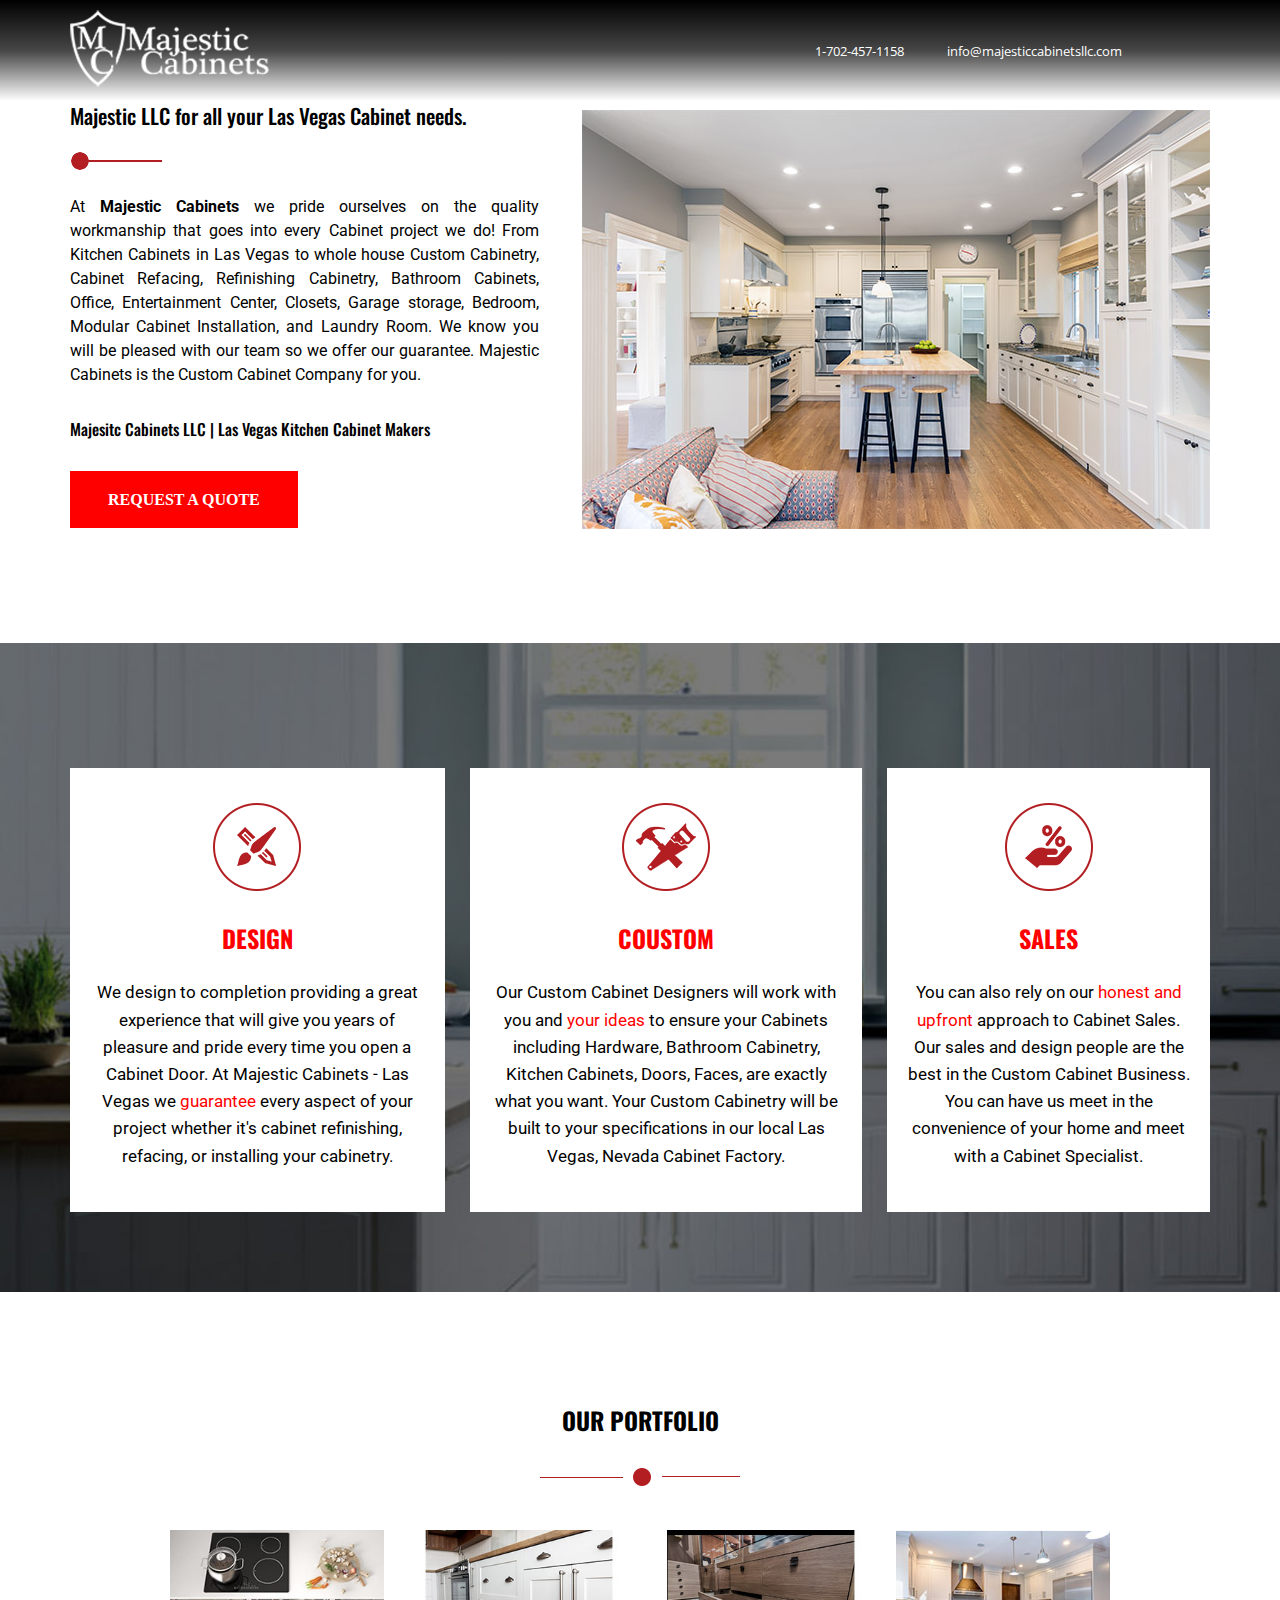
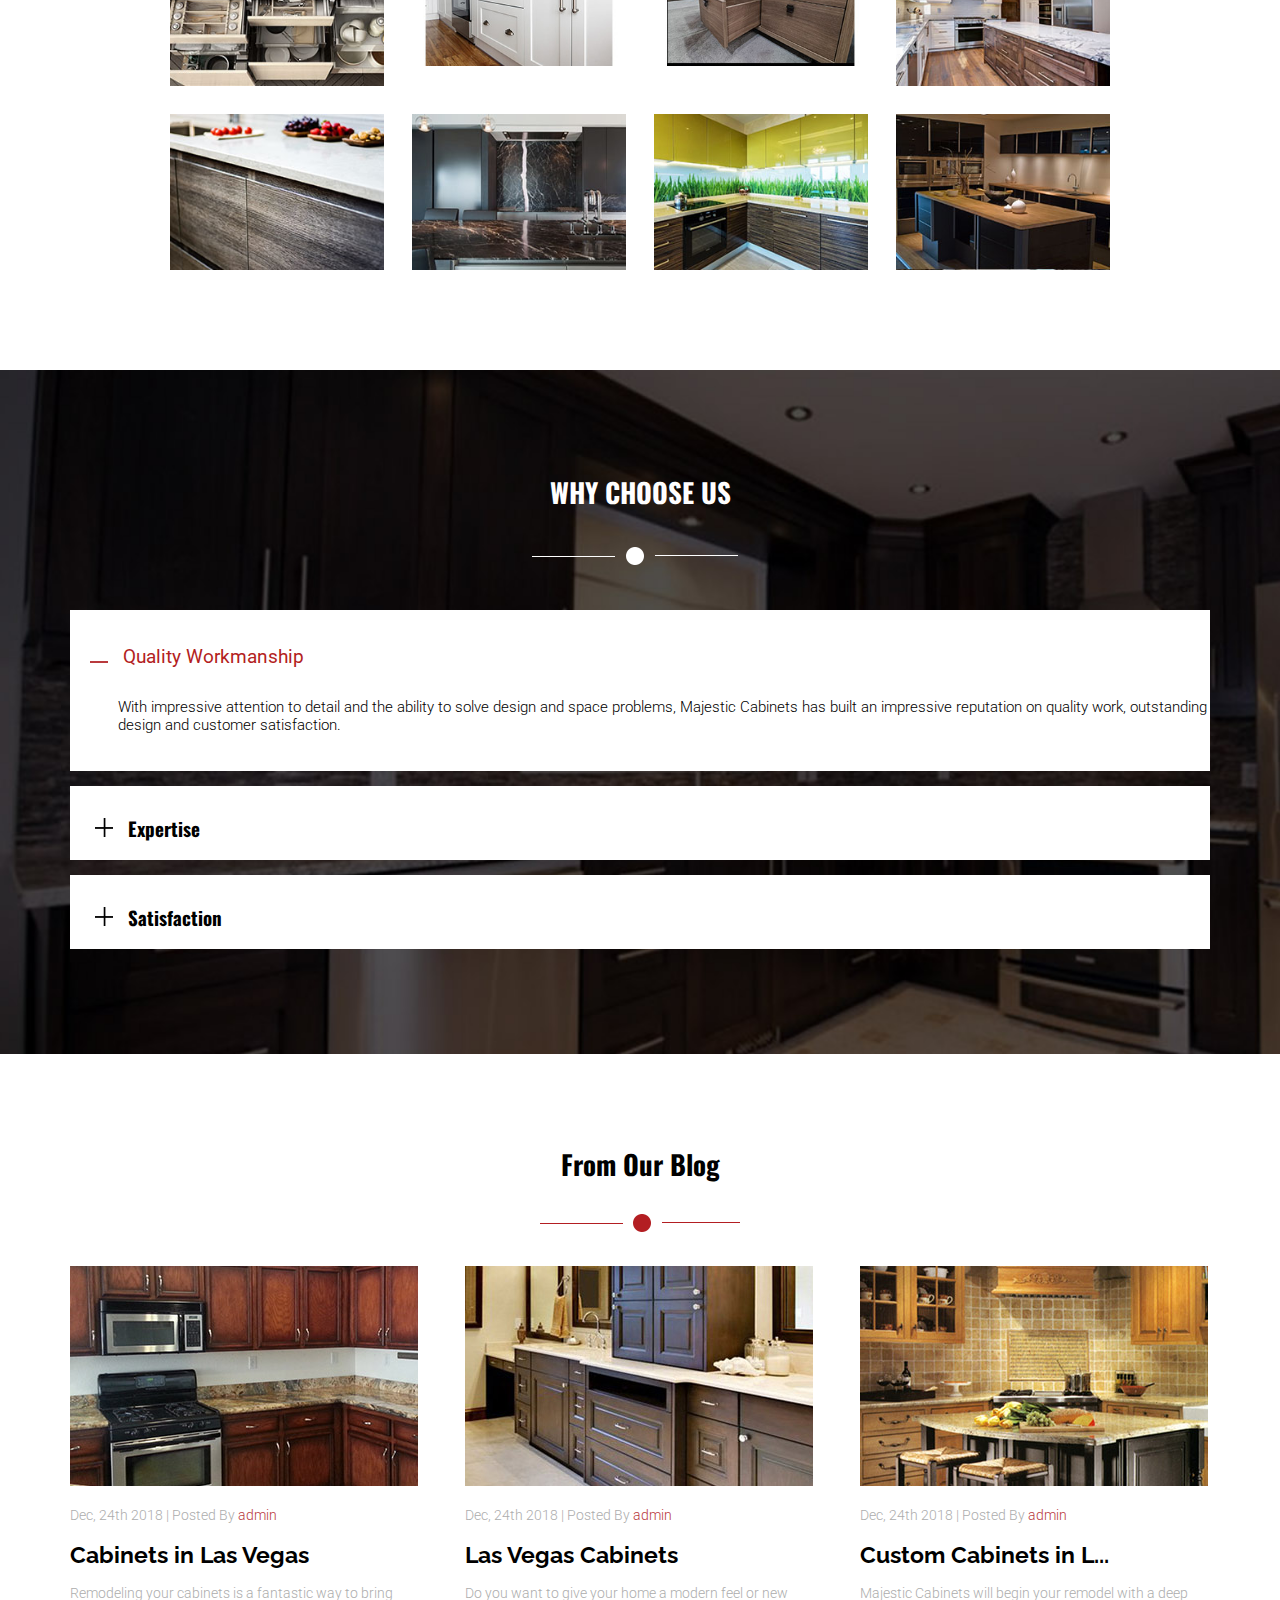
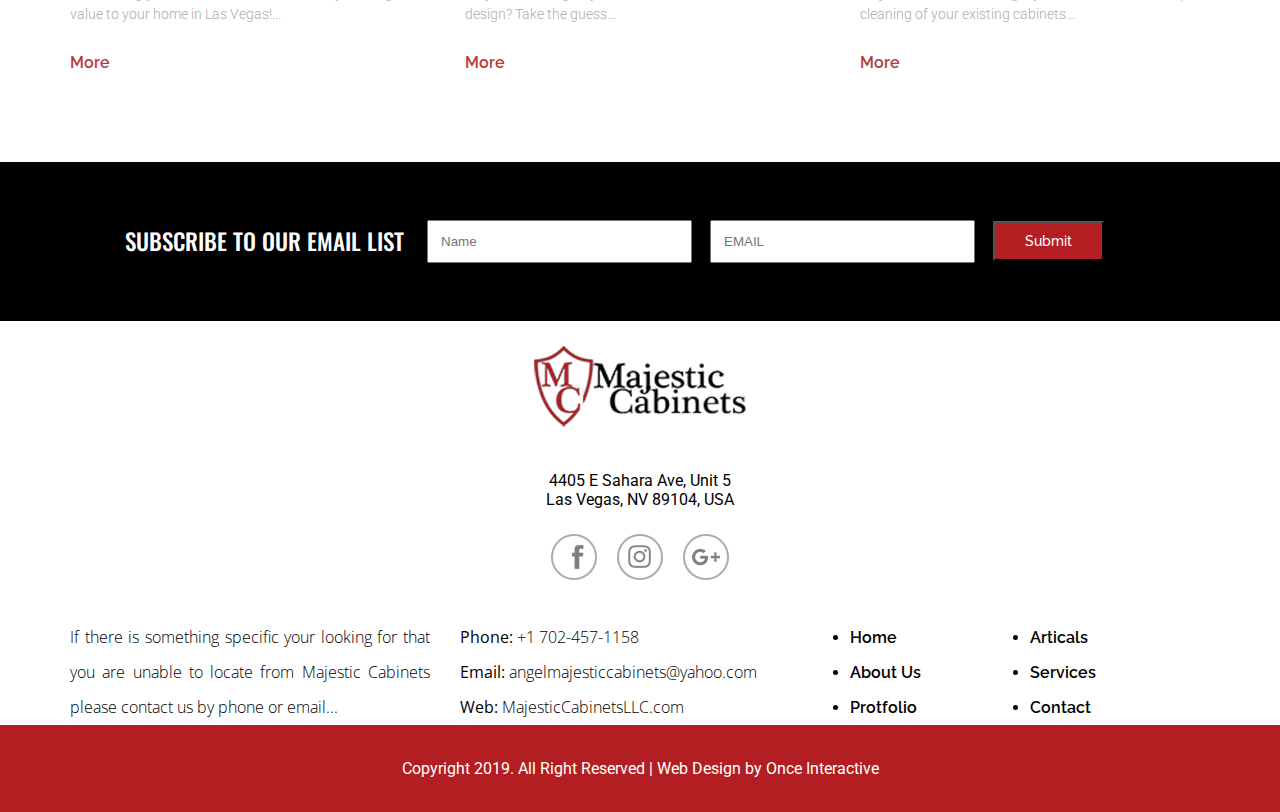
<file: index.html>
<!DOCTYPE html>
<html lang="en">

<head>
    <meta charset="UTF-8">
    <meta name="viewport" content="width=device-width, initial-scale=1.0">
    <title>HomePage</title>
    <!-- family fonts link -->
    <link
        href="https://fonts.googleapis.com/css2?family=Open+Sans:ital,wght@0,300..800;1,300..800&family=Oswald:wght@200..700&family=Raleway:ital,wght@0,100..900;1,100..900&family=Roboto:ital,wght@0,100;0,300;0,400;0,500;0,700;0,900;1,100;1,300;1,400;1,500;1,700;1,900&display=swap"
        rel="stylesheet">
    <!-- font awsome link -->
    <link rel="stylesheet" href="https://cdnjs.cloudflare.com/ajax/libs/font-awesome/6.6.0/css/all.min.css"
        integrity="sha512-Kc323vGBEqzTmouAECnVceyQqyqdsSiqLQISBL29aUW4U/M7pSPA/gEUZQqv1cwx4OnYxTxve5UMg5GT6L4JJg=="
        crossorigin="anonymous" referrerpolicy="no-referrer" />
    <!-- owl carosule link add -->
    <link rel="stylesheet" href="https://cdnjs.cloudflare.com/ajax/libs/OwlCarousel2/2.3.4/assets/owl.carousel.min.css"
        integrity="sha512-tS3S5qG0BlhnQROyJXvNjeEM4UpMXHrQfTGmbQ1gKmelCxlSEBUaxhRBj/EFTzpbP4RVSrpEikbmdJobCvhE3g=="
        crossorigin="anonymous" referrerpolicy="no-referrer" />
    <!-- link css -->
    <link rel="stylesheet" href="home.css">
</head>

<body>
    <section class="intro-section">
        <div class="header-container">
            <nav>
                <div class="row">
                    <div class="logo-column">
                        <img src="image/logo.png">
                    </div>
                    <div class="contact-column">
                        <a href="tel:1-702-457-1158" class="phone"><i class="fa-solid fa-phone"></i>1-702-457-1158</a>
                        <a href="mailto:info@majesticcabinetsllc.com"><i
                                class="fa-solid fa-envelope"></i>info@majesticcabinetsllc.com</a>
                    </div>
                    <div id="navigation-bar">
                        <div id="openbar">
                            <i class="fa-solid fa-bars"></i>
                        </div>
                        <div id="closebar">
                            <i  class="fa-solid fa-xmark"></i>
                        </div>
                        <ul id="menu">
                            <li class="active"><a href="Home page.html">Home</a></li>
                            <li><a href="About.html">About</a></li>
                            <li><a href="Cabinet Refacing in Las Vegas.html">Contact</a></li>
                            <li><a href="Service page.html">Services</a></li>
                            <li><a href="Artical.html">Aticales</a></li>
                            <li><a href="Cabinet Refacing in Las Vegas.html">Cabinet</a></li>
                        </ul>
                    </div>
                </div>
            </nav>
        </div>
    </section>
    <!-- nav section end -->


    <!-- slider section st -->
    <!--SLIDER SECTION-->
    <section class="slider-section">
        <div class="owl-carousel">
            <div class="item">
                <img src="image/background.jpg">
                <div class="caption">
                    <div class="caption-text">
                        <h1>Refinish Your Cabinets Save Up To 60%</h1>
                        <p>Call us today for your FREE design consultation</p>
                    </div>
                    <a href="#get-started" target="_blank">get started</a>
                </div>
            </div>
            <div class="item">
                <img src="image/background.jpg">
                <div class="caption">
                    <div class="caption-text">
                        <h1>Refinish Your Cabinets Save Up To 60%</h1>
                        <p>Call us today for your FREE design consultation</p>
                    </div>
                    <a href="#get-started" target="_blank">get started</a>
                </div>
            </div>
            <div class="item">
                <img src="image/background.jpg">
                <div class="caption">
                    <div class="caption-text">
                        <h1>Refinish Your Cabinets Save Up To 60%</h1>
                        <p>Call us today for your FREE design consultation</p>
                    </div>
                    <a href="#get-started" target="_blank">get started</a>
                </div>
            </div>
        </div>
    </section>

    <!-- mainmanu section start -->
    <section class="main-section">
        <div class="container-manu">
            <div class="llc">
                <div class="pragrhap">
                    <h2> Majestic LLC for all your Las Vegas Cabinet needs.</h2>
                    <img src="image/logoaudio.png" alt="logo">
                    <p>At <b> Majestic Cabinets</b> we pride ourselves on the quality workmanship that goes into every
                        Cabinet project we do! From Kitchen Cabinets in Las Vegas to whole house Custom Cabinetry,
                        Cabinet Refacing, Refinishing Cabinetry, Bathroom Cabinets, Office, Entertainment Center,
                        Closets, Garage storage, Bedroom, Modular Cabinet Installation, and Laundry Room. We know you
                        will be pleased with our team so we offer our guarantee. Majestic Cabinets is the Custom
                        Cabinet Company for you.</p>
                    <h3>Majesitc Cabinets LLC | Las Vegas Kitchen Cabinet Makers</h3>
                    <a href="#">Request a Quote</a>
                </div>
                <div class="llc-image">
                    <img src="image/Untitled-1.jpg" alt="image">
                </div>
            </div>
        </div>
    </section>
    <section class="card-section">
        <div class="container-card">
            <div class="card-group">
                <div class="card-1">
                    <div class="imag-1">
                        <img src="image/card1.png" alt="">
                    </div>
                    <h2>DESIGN</h2>
                    <p>We design to completion providing a great experience that will give you years of pleasure and
                        pride every time you open a Cabinet Door. At Majestic Cabinets - Las Vegas we
                        <span>guarantee</span> every aspect of your project whether it's cabinet refinishing,
                        refacing, or installing your cabinetry.
                    </p>
                </div>
                <div class="card-1">
                    <div class="imag-1">
                        <img src="image/card2.png" alt="">
                    </div>
                    <h2>COUSTOM</h2>
                    <p>Our Custom Cabinet Designers will work with you and <span>your ideas</span> to ensure your
                        Cabinets including Hardware, Bathroom Cabinetry, Kitchen Cabinets, Doors, Faces, are exactly
                        what you want. Your Custom Cabinetry will be built to your specifications in our local Las
                        Vegas, Nevada Cabinet Factory.</p>
                </div>
                <div class="card-1">
                    <div class="imag-1">
                        <img src="image/card3.png" alt="">
                    </div>
                    <h2>SALES</h2>
                    <p>You can also rely on our <span>honest and upfront</span> approach to Cabinet Sales. Our sales and
                        design people are the best in the Custom Cabinet Business. You can have us meet in the
                        convenience of your home and meet with a Cabinet Specialist.</p>
                </div>
            </div>
        </div>
    </section>
    <!-- card section close  -->
    <!-- section Protfolio -->
    <section class="portfolio_section">
        <div class="container">
            <div class="had">
                <h2>OUR PORTFOLIO</h2>
                <img src="image/protfolio.png" alt="">
            </div>
            <div class="port">
                <div class="port_card">
                    <img src="image/pro1.jpg" alt="image">
                    <div class="text">
                        <h2>Single Portfolio 12</h2>
                        <h3>Cabinets</h3>
                    </div>
                    <img id="cam" src="image/camera.png" alt="camera">
                </div>
                <div class="port_card">
                    <img src="image/pro2.jpg" alt="image">
                    <div class="text">
                        <h2>Single Portfolio 12</h2>
                        <h3>Cabinets</h3>
                    </div>
                    <img id="cam" src="image/camera.png" alt="camera">
                </div>
                <div class="port_card">
                    <img src="image/pro3.jpg" alt="image">
                    <div class="text">
                        <h2>Single Portfolio 12</h2>
                        <h3>Cabinets</h3>
                    </div>
                    <img id="cam" src="image/camera.png" alt="camera">
                </div>
                <div class="port_card">
                    <img src="image/pro4.jpg" alt="image">
                    <div class="text">
                        <h2>Single Portfolio 12</h2>
                        <h3>Cabinets</h3>
                    </div>
                    <img id="cam" src="image/camera.png" alt="camera">
                </div>
                <div class="port_card">
                    <img src="image/pro5.jpg" alt="image">
                    <div class="text">
                        <h2>Single Portfolio 12</h2>
                        <h3>Cabinets</h3>
                    </div>
                    <img id="cam" src="image/camera.png" alt="camera">
                </div>
                <div class="port_card">
                    <img src="image/pro6.jpg" alt="image">
                    <div class="text">
                        <h2>Single Portfolio 12</h2>
                        <h3>Cabinets</h3>
                    </div>
                    <img id="cam" src="image/camera.png" alt="camera">
                </div>
                <div class="port_card">
                    <img src="image/pro7.jpg" alt="image">
                    <div class="text">
                        <h2>Single Portfolio 12</h2>
                        <h3>Cabinets</h3>
                    </div>
                    <img id="cam" src="image/camera.png" alt="camera">
                </div>
                <div class="port_card">
                    <img src="image/pro8.jpg" alt="image">
                    <div class="text">
                        <h2>Single Portfolio 12</h2>
                        <h3>Cabinets</h3>
                    </div>
                    <img id="cam" src="image/camera.png" alt="camera">
                </div>
            </div>
        </div>
    </section>
    <section class="choose-us-section">
        <div class="container">
            <div class="heading">
                <h2>WHY CHOOSE US</h2>
                <img class="heading-image" src="image/choose.png" alt="">
            </div>
            <div class="qus">
                <h3><img src="image/minus.png" alt=""> Quality Workmanship</h3>
                <p>With impressive attention to detail and the ability to solve design and space problems, Majestic
                    Cabinets has built an impressive reputation on quality work, outstanding design and customer
                    satisfaction.</p>
            </div>
            <div class="colum3">
                <h4><img src="image/plus.png" alt=""> Expertise</h4>
            </div>
            <div class="colum3">
                <h4><img src="image/plus.png" alt=""> Satisfaction</h4>
            </div>
        </div>
    </section>
    <!-- /* protfolio card section */ -->

    <section class="protfolio-card-section">
        <div class="container">
            <div class="protfolio-head">
                <h2>From Our Blog</h2>
                <img src="image/protfolio.png" alt="">
            </div>
            <div class="main-card">
                <div class="port-card">
                    <img src="image/portcard1.jpg" alt="">
                    <p>Dec, 24th 2018 | Posted By <span>admin</span></p>
                    <h3>Cabinets in Las Vegas</h3>
                    <p>Remodeling your cabinets is a fantastic way to
                        bring value to your home in Las Vegas!...</p>
                    <a href="#">More</a>
                </div>
                <div class="port-card">
                    <img src="image/portcard2.jpg" alt="">
                    <p>Dec, 24th 2018 | Posted By <span>admin</span></p>
                    <h3>Las Vegas Cabinets</h3>
                    <p>Do you want to give your home a modern feel or
                        new design? Take the guess...</p>
                    <a href="#">More</a>
                </div>
                <div class="port-card">
                    <img src="image/portcard3.jpg" alt="">
                    <p>Dec, 24th 2018 | Posted By <span>admin</span></p>
                    <h3>Custom Cabinets in L...</h3>
                    <p>Majestic Cabinets will begin your remodel with a
                        deep cleaning of your existing cabinets...</p>
                    <a href="#">More</a>
                </div>
            </div>
        </div>
    </section>
    <!-- close this section -->
    <!-- start mail section -->
    <section class="mail-section">
        <div class="container">
            <div class="mail-form">
                <h2>SUBSCRIBE TO OUR EMAIL LIST</h2>
                <input type="text" placeholder="Name">
                <input class="email" type="email" name="email" id="email" placeholder="EMAIL">
                <input type="submit" value="Submit">
            </div>
        </div>
    </section>

    <!-- /* end this section */ -->
    <!-- /* footer section start  */ -->
    <footer class="footer-section">
        <div class="container">
            <div class="footer-icons">
                <img src="image/footer-icon.png" alt="footer">
                <p>4405 E Sahara Ave, Unit 5 <br> Las Vegas, NV 89104, USA </p>
                <div class="icons"><img src="image/facebook.png" alt="facebook"> <img src="image/insta.png" alt="">
                    <img src="image/google.png" alt="">
                </div>
            </div>
            <div class="footer-manu">
                <div class="para">
                    <p>If there is something specific your looking for that you are unable to locate from Majestic
                        Cabinets please contact us by phone or email... </p>
                </div>
                <div class="contact">
                    <p><strong>Phone: </strong> +1 702-457-1158 <br>
                        <strong class="mailbox">Email:</strong> angelmajesticcabinets@yahoo.com <br>
                        <strong> Web:</strong> MajesticCabinetsLLC.com
                    </p>
                </div>
                <div class="ul-list">
                    <ul>
                        <li>Home</li>
                        <li>About Us</li>
                        <li>Protfolio</li>
                    </ul>
                    <ul>
                        <li>Articals</li>
                        <li>Services</li>
                        <li>Contact</li>
                    </ul>
                </div>
            </div>
        </div>
    </footer>
    <!-- footer ar nicer ongsho  -->
    <footer class="bottom-section">
        <div class="container">
            <p>Copyright 2019. All Right Reserved | Web Design by Once Interactive</p>
        </div>
    </footer>



    <script src="https://cdnjs.cloudflare.com/ajax/libs/jquery/3.7.1/jquery.min.js"
        integrity="sha512-v2CJ7UaYy4JwqLDIrZUI/4hqeoQieOmAZNXBeQyjo21dadnwR+8ZaIJVT8EE2iyI61OV8e6M8PP2/4hpQINQ/g=="
        crossorigin="anonymous" referrerpolicy="no-referrer"></script>
    <script src="https://cdnjs.cloudflare.com/ajax/libs/OwlCarousel2/2.3.4/owl.carousel.min.js"
        integrity="sha512-bPs7Ae6pVvhOSiIcyUClR7/q2OAsRiovw4vAkX+zJbw3ShAeeqezq50RIIcIURq7Oa20rW2n2q+fyXBNcU9lrw=="
        crossorigin="anonymous" referrerpolicy="no-referrer"></script>
    <script>
        $(document).ready(function () {
            $(".owl-carousel").owlCarousel();
        });

        $('.owl-carousel').owlCarousel({
            loop: true,
            margin: 10,
            nav: true,
            dots: true,
            responsive: {
                0: {
                    items: 1
                },
                600: {
                    items: 1
                },
                1000: {
                    items: 1
                }
            }
        })
        const menu = document.getElementById("menu")
        const openbar = document.getElementById("openbar")
        const closeBar = document.getElementById("closebar")

        openbar.addEventListener("click", function () {
            menu.style.display = "block";
            closeBar.style.display = "block"
            openbar.style.display = "none"
        })
        closeBar.addEventListener("click", function () {
            menu.style.display = "none"
            closeBar.style.display = "none"
            openbar.style.display = "block"
        })

    </script>
</body>

</html>
</file>
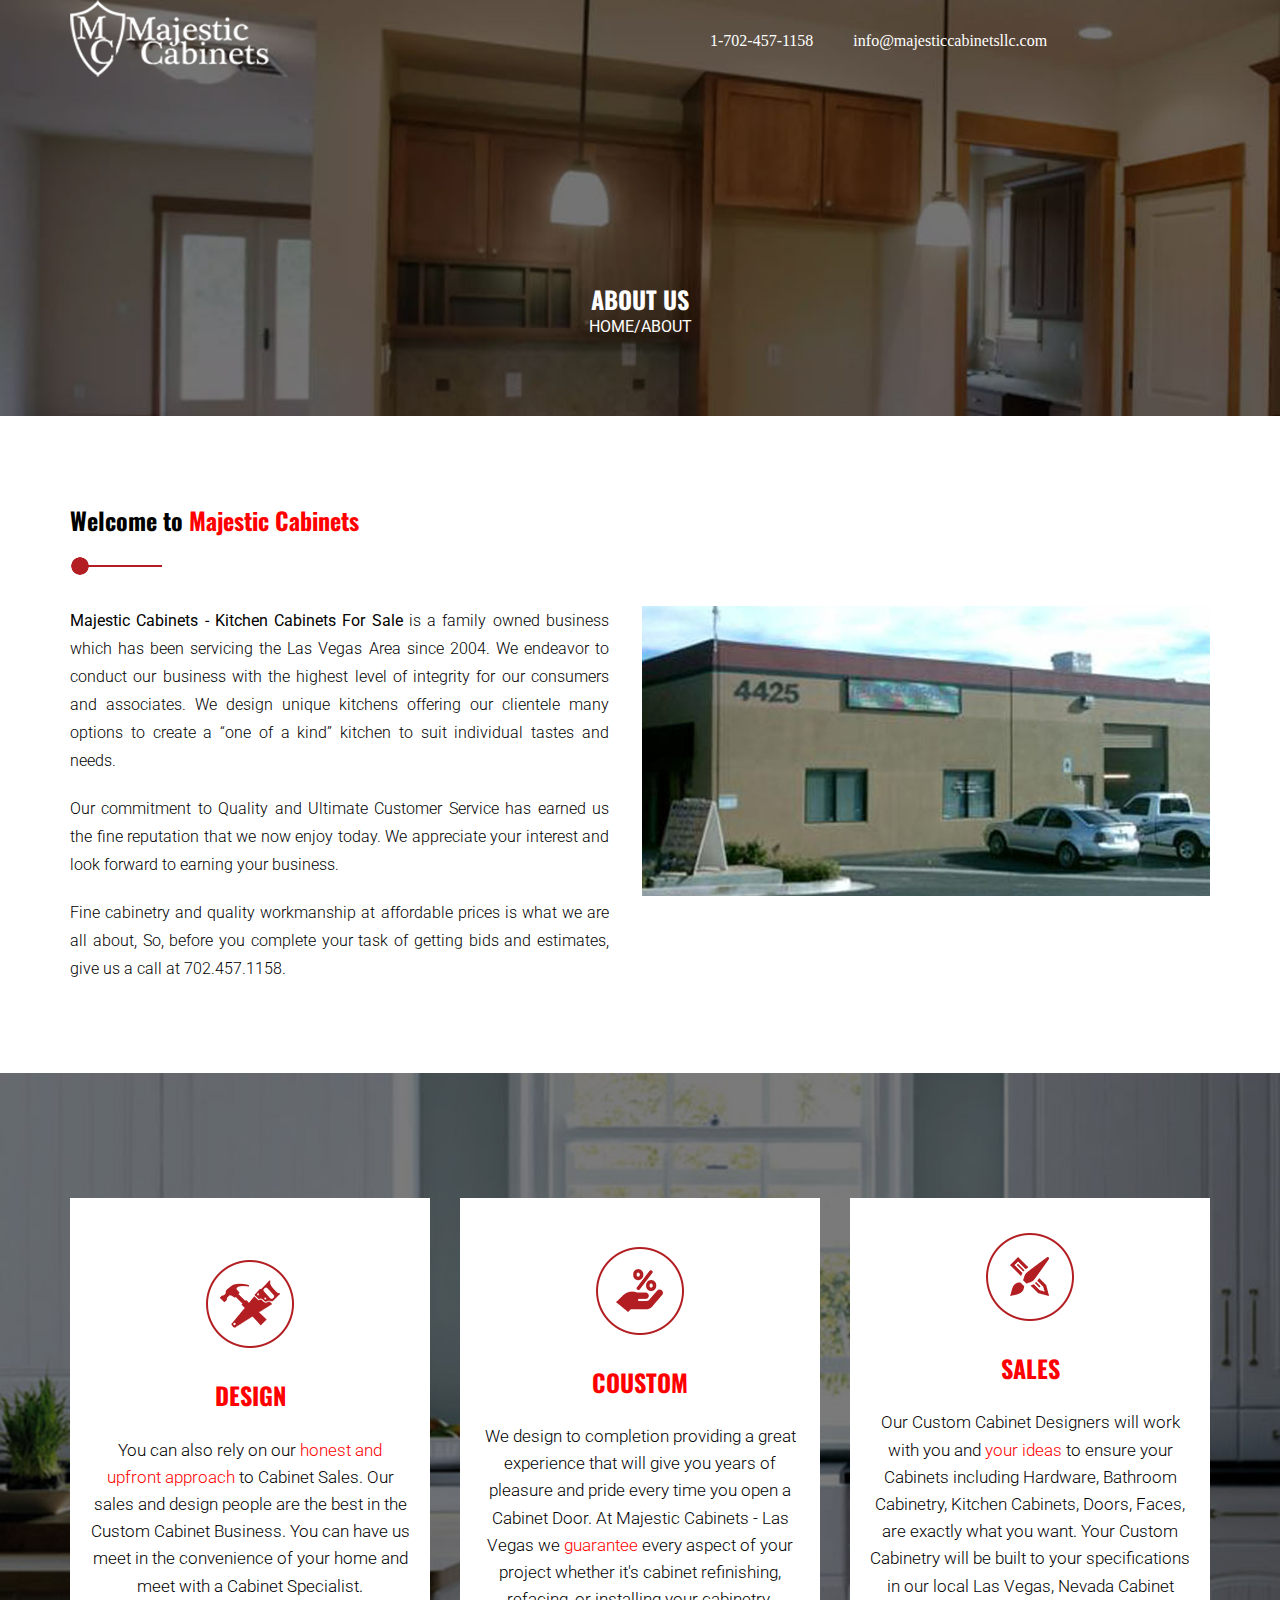
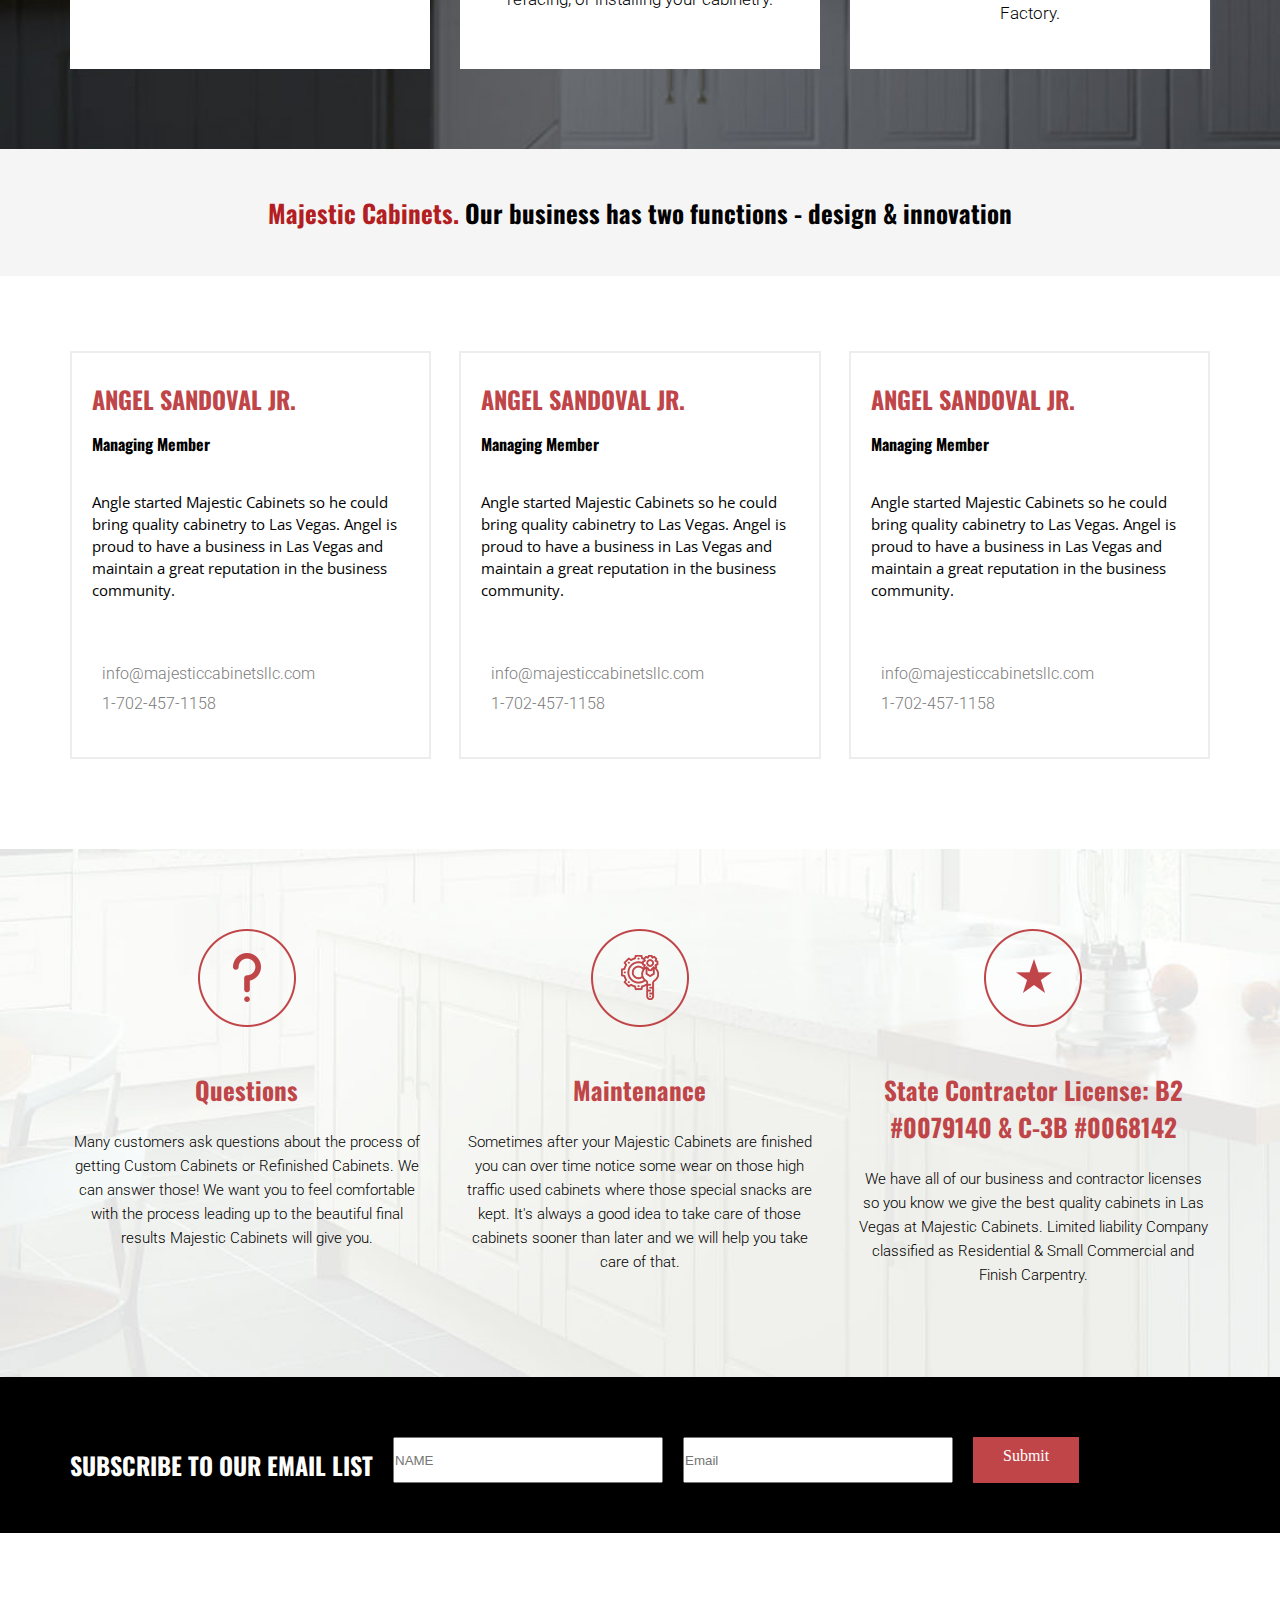
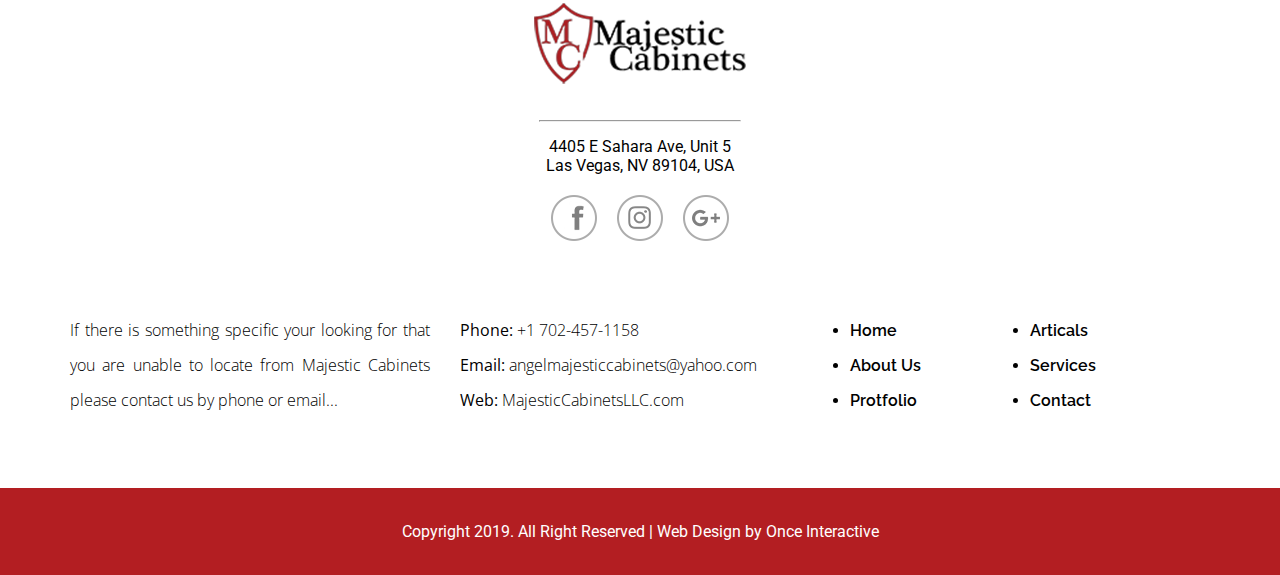
<file: About.html>
<!DOCTYPE html>
<html lang="en">

<head>
    <meta charset="UTF-8">
    <meta name="viewport" content="width=device-width, initial-scale=1.0">
    <title>About</title>
    <!-- family fonts link -->
    <link
        href="https://fonts.googleapis.com/css2?family=Open+Sans:ital,wght@0,300..800;1,300..800&family=Oswald:wght@200..700&family=Raleway:ital,wght@0,100..900;1,100..900&family=Roboto:ital,wght@0,100;0,300;0,400;0,500;0,700;0,900;1,100;1,300;1,400;1,500;1,700;1,900&display=swap"
        rel="stylesheet">
    <!-- font awsome link -->
    <link rel="stylesheet" href="https://cdnjs.cloudflare.com/ajax/libs/font-awesome/6.6.0/css/all.min.css"
        integrity="sha512-Kc323vGBEqzTmouAECnVceyQqyqdsSiqLQISBL29aUW4U/M7pSPA/gEUZQqv1cwx4OnYxTxve5UMg5GT6L4JJg=="
        crossorigin="anonymous" referrerpolicy="no-referrer" />
    <!-- link css -->
    <link rel="stylesheet" href="about.css">
</head>

<body>
    <section class="header-section">
        <div class="top-header">
            <div class="container">
                <div class="row">
                    <div class="logo-colum">
                        <img src="image/logo.png" alt="logo">
                    </div>
                    <div class="contact-colum">
                        <a href="tel:1-702-457-1158"><i class="fa-solid fa-phone"></i> 1-702-457-1158 </a>
                        <a href="mailto: info@majesticcabinetsllc.com"><i class="fa-solid fa-envelope"></i>
                            info@majesticcabinetsllc.com</a>
                    </div>
                   <!-- mobile manu -->
                   <div class="manu-colum">
                    <div id="openbar"> <i class="fa-solid fa-bars"></i></div>
                    <div id="closebar"> <i class="fa-solid fa-xmark"></i></div>
                    <ul id="menu">
                        <li><a href="Home page.html">Home</a></li>
                        <li class="active"><a href="About.html">About</a></li>
                        <li><a href="Cabinet Refacing in Las Vegas.html">Contact</a></li>
                        <li><a href="Service page.html">Services</a></li>
                        <li><a href="Artical.html">Aticales</a></li>
                        <li><a href="Cabinet Refacing in Las Vegas.html">Cabinet</a></li>
                    </ul>
                </div>
                <!-- mobile menu end -->
                </div>
                <div class="text-content">
                    <H2>ABOUT US</H2>
                    <p>HOME/ABOUT</p>
                </div>
            </div>
    </section>
    <!-- majictic cabinat section start -->
    <section class="main-section">
        <div class="container">
            <div class="llc">
                <div class="pragrhap">
                    <h2> Welcome to <span> Majestic Cabinets</span></h2>
                    <img src="image/logoaudio.png" alt="logo">
                    <p><strong>Majestic Cabinets - Kitchen Cabinets For Sale</strong> is a family owned business which
                        has been servicing the Las Vegas Area since 2004. We endeavor to conduct our business with the
                        highest level of integrity for our consumers and associates. We design unique kitchens offering
                        our clientele many options to create a “one of a kind” kitchen to suit individual tastes and
                        needs.</p>
                    <p class="midel-pera">Our commitment to Quality and Ultimate Customer Service has earned us the fine
                        reputation that we now enjoy today. We appreciate your interest and look forward to earning your
                        business.</p>
                    <p>Fine cabinetry and quality workmanship at affordable prices is what we are all about, So, before
                        you complete your task of getting bids and estimates, give us a call at 702.457.1158.</p>
                </div>
                <div class="llc-image">
                    <img src="image/cabinate.jpg" alt="image">
                </div>
            </div>
        </div>
    </section>
    <!-- majictic section complet -->
    <!-- card section -->
    <section class="card-section">
        <div class="container-card">
            <div class="card-group">
                <div class="card-1">
                    <div class="imag-1">
                        <img src="image/card2.png" alt="">
                    </div>
                    <h2>DESIGN</h2>
                    <p>You can also rely on our <span>honest and upfront approach </span>to Cabinet Sales. Our sales and
                        design people are the best in the Custom Cabinet Business. You can have us meet in the
                        convenience of your home and meet with a Cabinet Specialist.
                    </p>
                </div>
                <div class="card-1">
                    <div class="imag-1">
                        <img src="image/card3.png" alt="">
                    </div>
                    <h2>COUSTOM</h2>
                    <p>We design to completion providing a great experience that will give you years of pleasure and
                        pride every time you open a Cabinet Door. At Majestic Cabinets - Las Vegas we
                        <span>guarantee</span> every aspect of your project whether it's cabinet refinishing,
                        refacing, or installing your cabinetry.</p>
                </div>
                <div class="card-1">
                    <div class="imag-1">
                        <img src="image/card1.png" alt="">
                    </div>
                    <h2>SALES</h2>
                    <p>Our Custom Cabinet Designers will work with you and <span>your ideas</span> to ensure your
                        Cabinets including Hardware, Bathroom Cabinetry, Kitchen Cabinets, Doors, Faces, are exactly
                        what you want. Your Custom Cabinetry will be built to your specifications in our local Las
                        Vegas, Nevada Cabinet Factory.</p>
                </div>
            </div>
        </div>
    </section>
    <!-- card section end  -->
    <section class="middel-section">
        <div class="container">
            <h2><span>Majestic Cabinets.</span> Our business has two functions - design & innovation</h2>
        </div>
    </section>
    <!-- this section end -->
    <!-- Angel card section -->
    <section class="angel-card-section">
        <div class="container">
            <div class="angel">
               <div class="angel-card">
                    <h2>ANGEL SANDOVAL JR.</h2>
                    <h4>Managing Member</h4>
                    <p>Angle started Majestic Cabinets so he could
                    bring quality cabinetry to Las Vegas. Angel is
                    proud to have a business in Las Vegas and
                    maintain a great reputation in the business
                    community.</p>
                     <a href="mailto: info@majesticcabinetsllc.com"><i class="fa-solid fa-envelope"></i>info@majesticcabinetsllc.com</a>
                    <a href="tel:1-702-457-1158"><i class="fa-solid fa-phone"></i> 1-702-457-1158 </a>
               </div>
               <div class="angel-card">
                    <h2>ANGEL SANDOVAL JR.</h2>
                    <h4>Managing Member</h4>
                    <p>Angle started Majestic Cabinets so he could
                    bring quality cabinetry to Las Vegas. Angel is
                    proud to have a business in Las Vegas and
                    maintain a great reputation in the business
                    community.</p>
                     <a href="mailto: info@majesticcabinetsllc.com"><i class="fa-solid fa-envelope"></i>info@majesticcabinetsllc.com</a>
                    <a href="tel:1-702-457-1158"><i class="fa-solid fa-phone"></i> 1-702-457-1158 </a>
               </div>
               <div class="angel-card">
                    <h2>ANGEL SANDOVAL JR.</h2>
                    <h4>Managing Member</h4>
                    <p>Angle started Majestic Cabinets so he could
                    bring quality cabinetry to Las Vegas. Angel is
                    proud to have a business in Las Vegas and
                    maintain a great reputation in the business
                    community.</p>
                     <a href="mailto: info@majesticcabinetsllc.com"><i class="fa-solid fa-envelope"></i>info@majesticcabinetsllc.com</a>
                    <a href="tel:1-702-457-1158"><i class="fa-solid fa-phone"></i> 1-702-457-1158 </a>
               </div>
            </div>
        </div>
    </section>
    <!-- this section emd -->
     <!-- qus card section -->
      <section class="qus-card-section">
        <div class="container">
            <div class="qus">
                <div class="quse">
                    <img src="image/cardlogo3.png" alt="card">
                   <h2>Questions</h2>
                   <p>Many customers ask questions about the process of getting Custom Cabinets or Refinished Cabinets. We can answer those! We want you to feel comfortable with the process leading up to the beautiful final results Majestic Cabinets will give you.</p>
                </div>
                <div class="quse">
                    <img src="image/cardlogo2.png" alt="card">
                   <h2>Maintenance</h2>
                   <p>Sometimes after your Majestic Cabinets are finished you can over time notice some wear on those high traffic used cabinets where those special snacks are kept. It's always a good idea to take care of those cabinets sooner than later and we will help you take care of that. </p>
                </div>
                <div class="quse">
                    <img src="image/cardlogo1.png" alt="card">
                   <h2>State Contractor License:
                    B2 #0079140 & C-3B #0068142</h2>
                   <p>We have all of our business and contractor licenses so you know we give the best quality cabinets in Las Vegas at Majestic Cabinets. Limited liability Company classified as Residential & Small Commercial and Finish Carpentry.</p>
                </div>
            </div>
        </div>
      </section>
      <!-- mailbox section -->
       <section class="mailbox-section">
        <div class="container">
            <div class="mailbox">
                <h2>SUBSCRIBE TO OUR EMAIL LIST</h2>
                <input type="text" placeholder="NAME">
                <input type="email" placeholder="Email">
               <a href="#">Submit</a>
            </div>
        </div>
       </section>
       <!-- footer section -->
       <footer class="footer-section">
        <div class="container">
            <div class="footer-icons">
                <img src="image/footer-icon.png" alt="footer">
                <hr>
                <p>4405 E Sahara Ave, Unit 5 <br> Las Vegas, NV 89104, USA </p>
                <div class="icons"><img src="image/facebook.png" alt="facebook"> <img src="image/insta.png" alt="">
                    <img src="image/google.png" alt="">
                </div>
            </div>
            <div class="footer-manu">
                <div class="para">
                    <p>If there is something specific your looking for that you are unable to locate from Majestic
                        Cabinets please contact us by phone or email... </p>
                </div>
                <div class="contact">
                    <p><strong>Phone: </strong> +1 702-457-1158 <br>
                        <strong class="mailbox">Email:</strong> angelmajesticcabinets@yahoo.com <br>
                        <strong> Web:</strong> MajesticCabinetsLLC.com
                    </p>
                </div>
                <div class="ul-list">
                    <ul>
                        <li>Home</li>
                        <li>About Us</li>
                        <li>Protfolio</li>
                    </ul>
                    <ul>
                        <li>Articals</li>
                        <li>Services</li>
                        <li>Contact</li>
                    </ul>
                </div>
            </div>
        </div>
    </footer>
    <!-- footer ar nicer ongsho  -->
    <footer class="bottom-section">
        <div class="container">
            <p>Copyright 2019. All Right Reserved | Web Design by Once Interactive</p>
        </div>
    </footer>

    <script>
        const menu = document.getElementById("menu")
        const openbar = document.getElementById("openbar")
        const closeBar = document.getElementById("closebar")

        openbar.addEventListener("click", function () {
            menu.style.display = "block"
            openbar.style.display = "none"
            closeBar.style.display = "block"
        })

        closeBar.addEventListener("click", function () {
            menu.style.display = "none"
            openbar.style.display = "block"
            closeBar.style.display = "none"
        })
    </script>
</body>

</html>
</file>
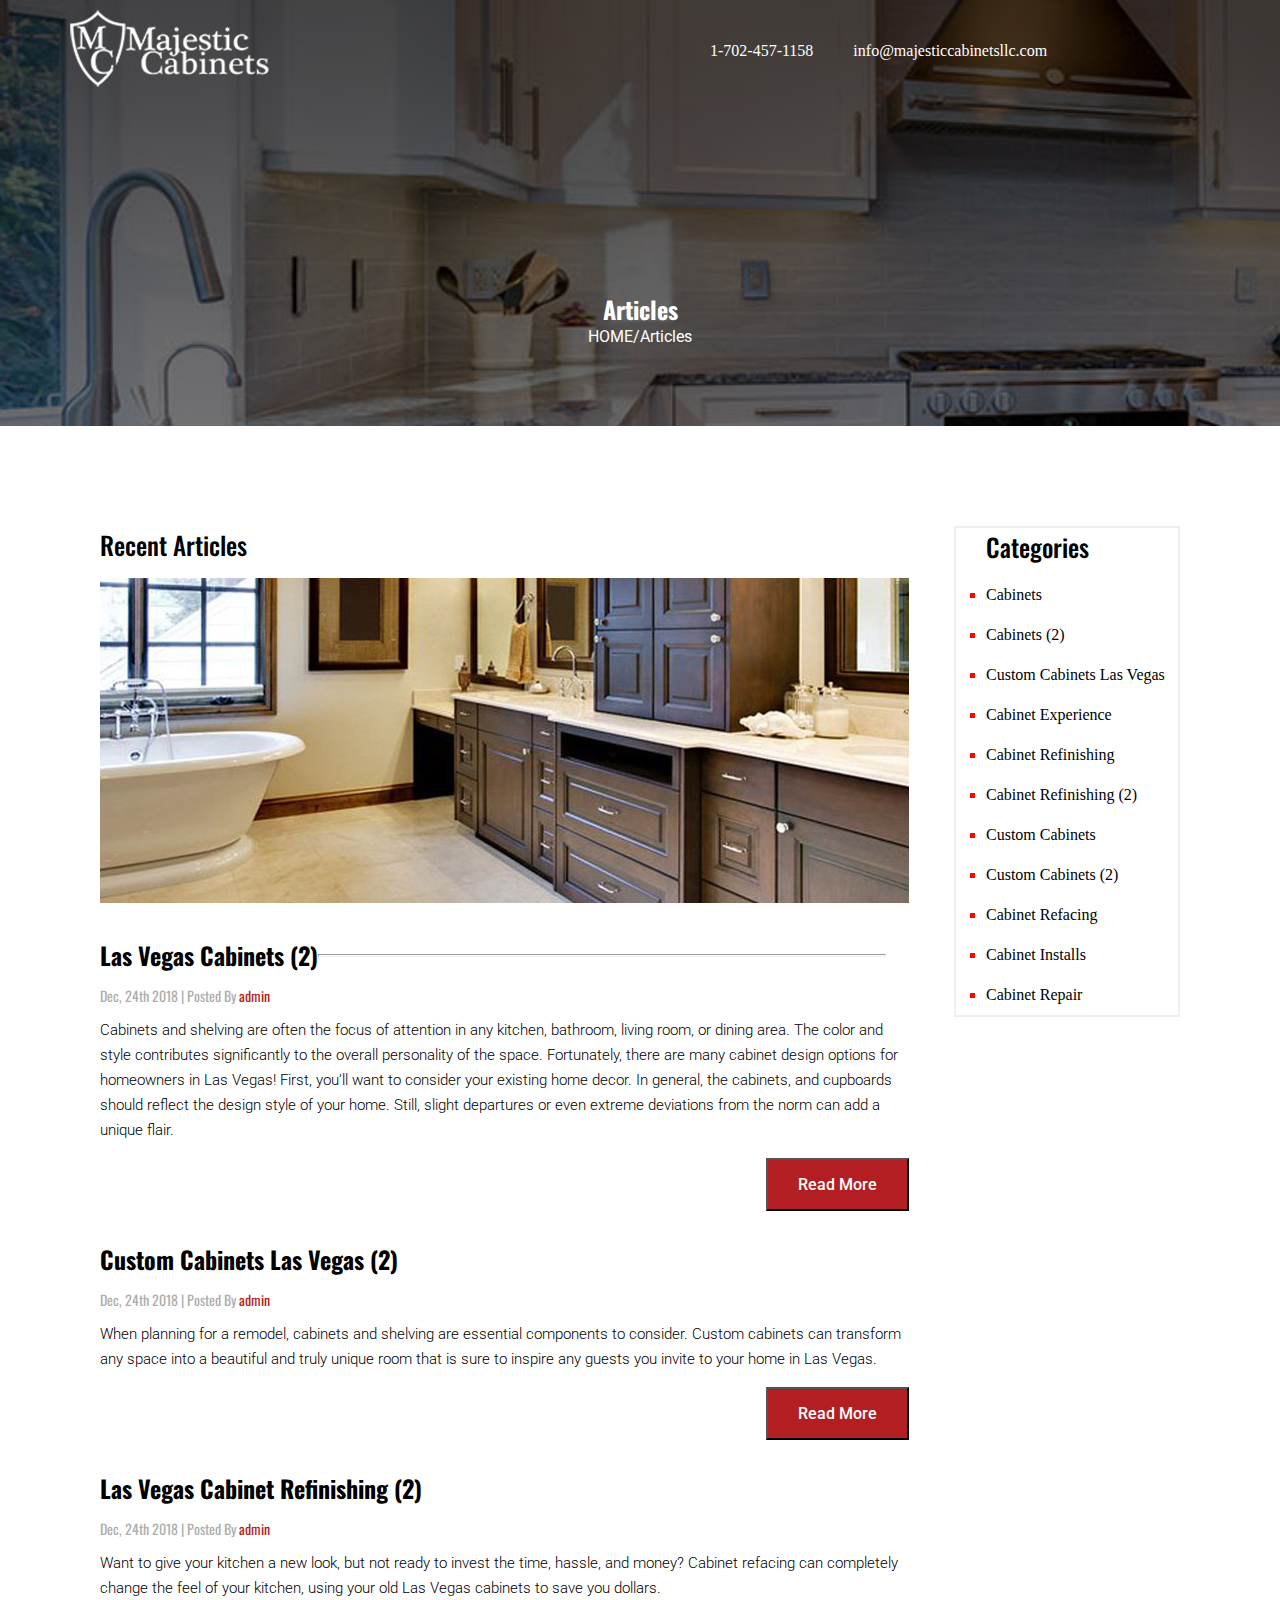
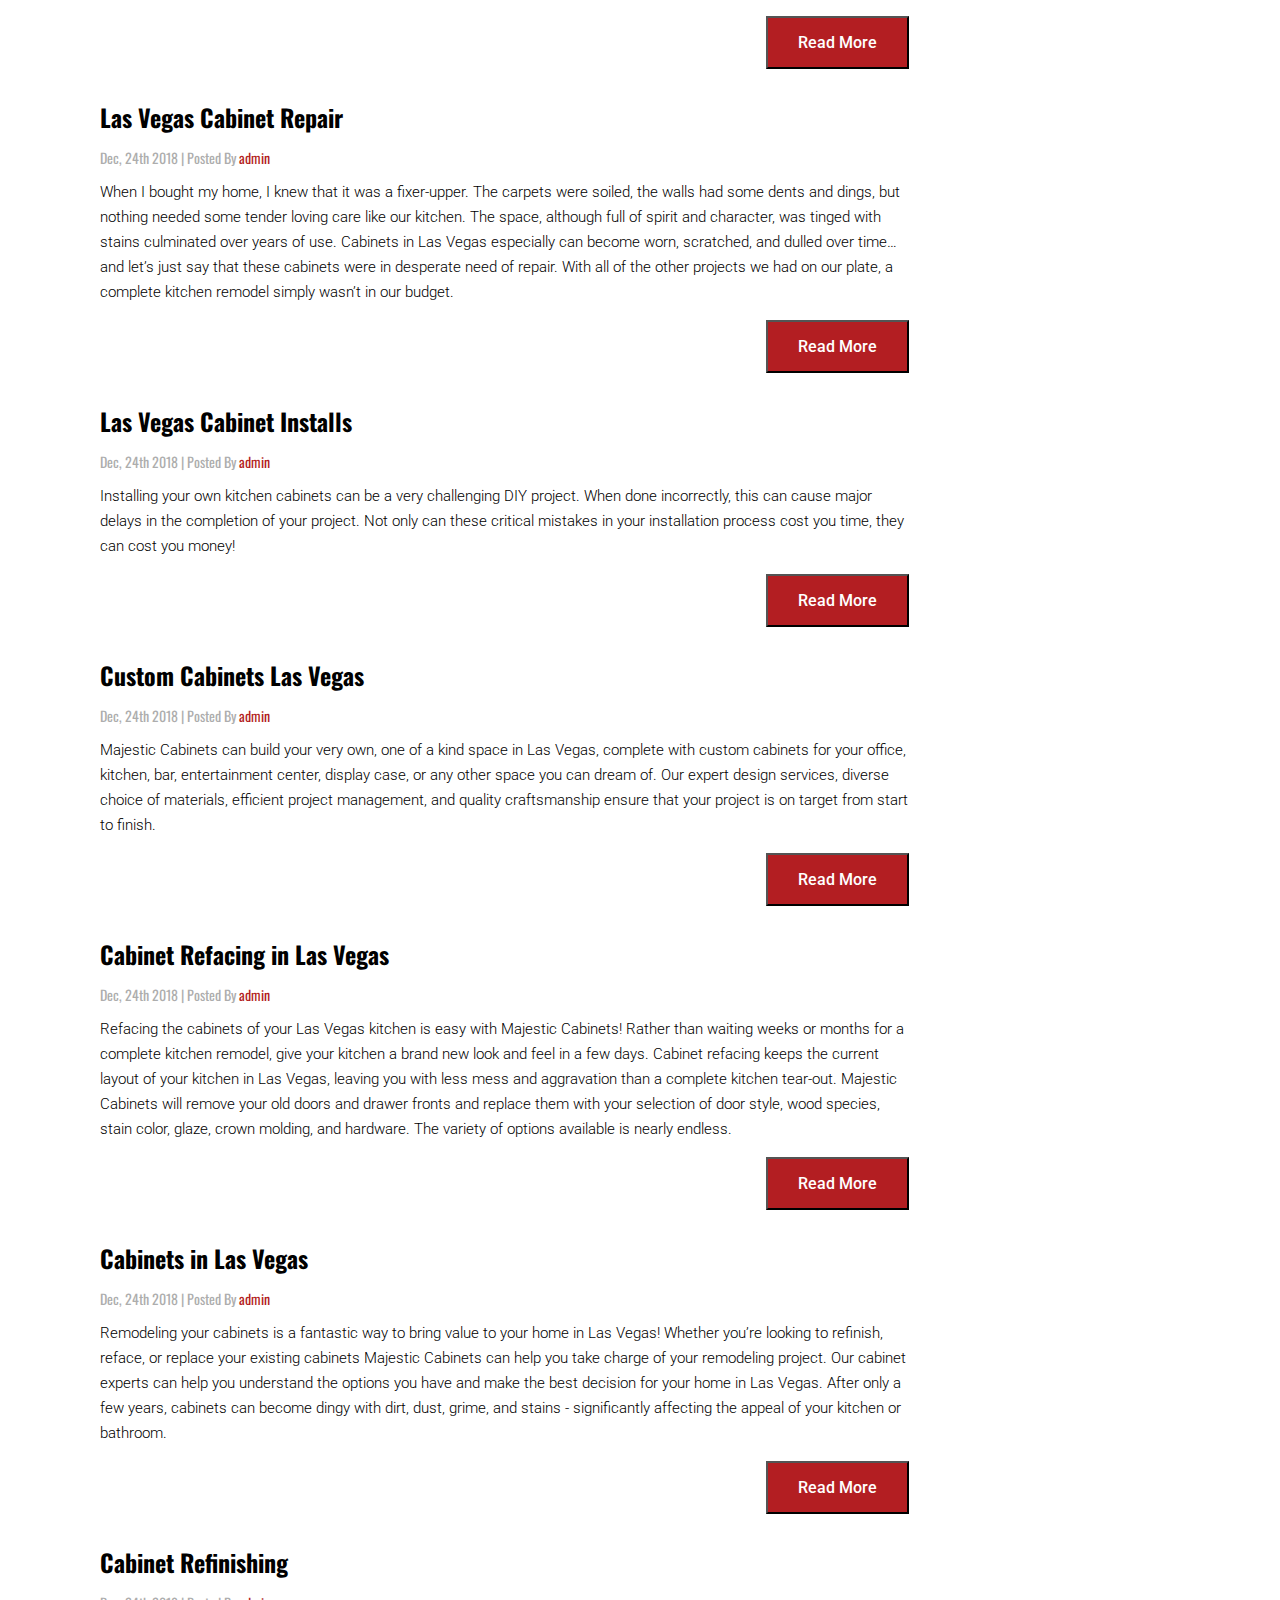
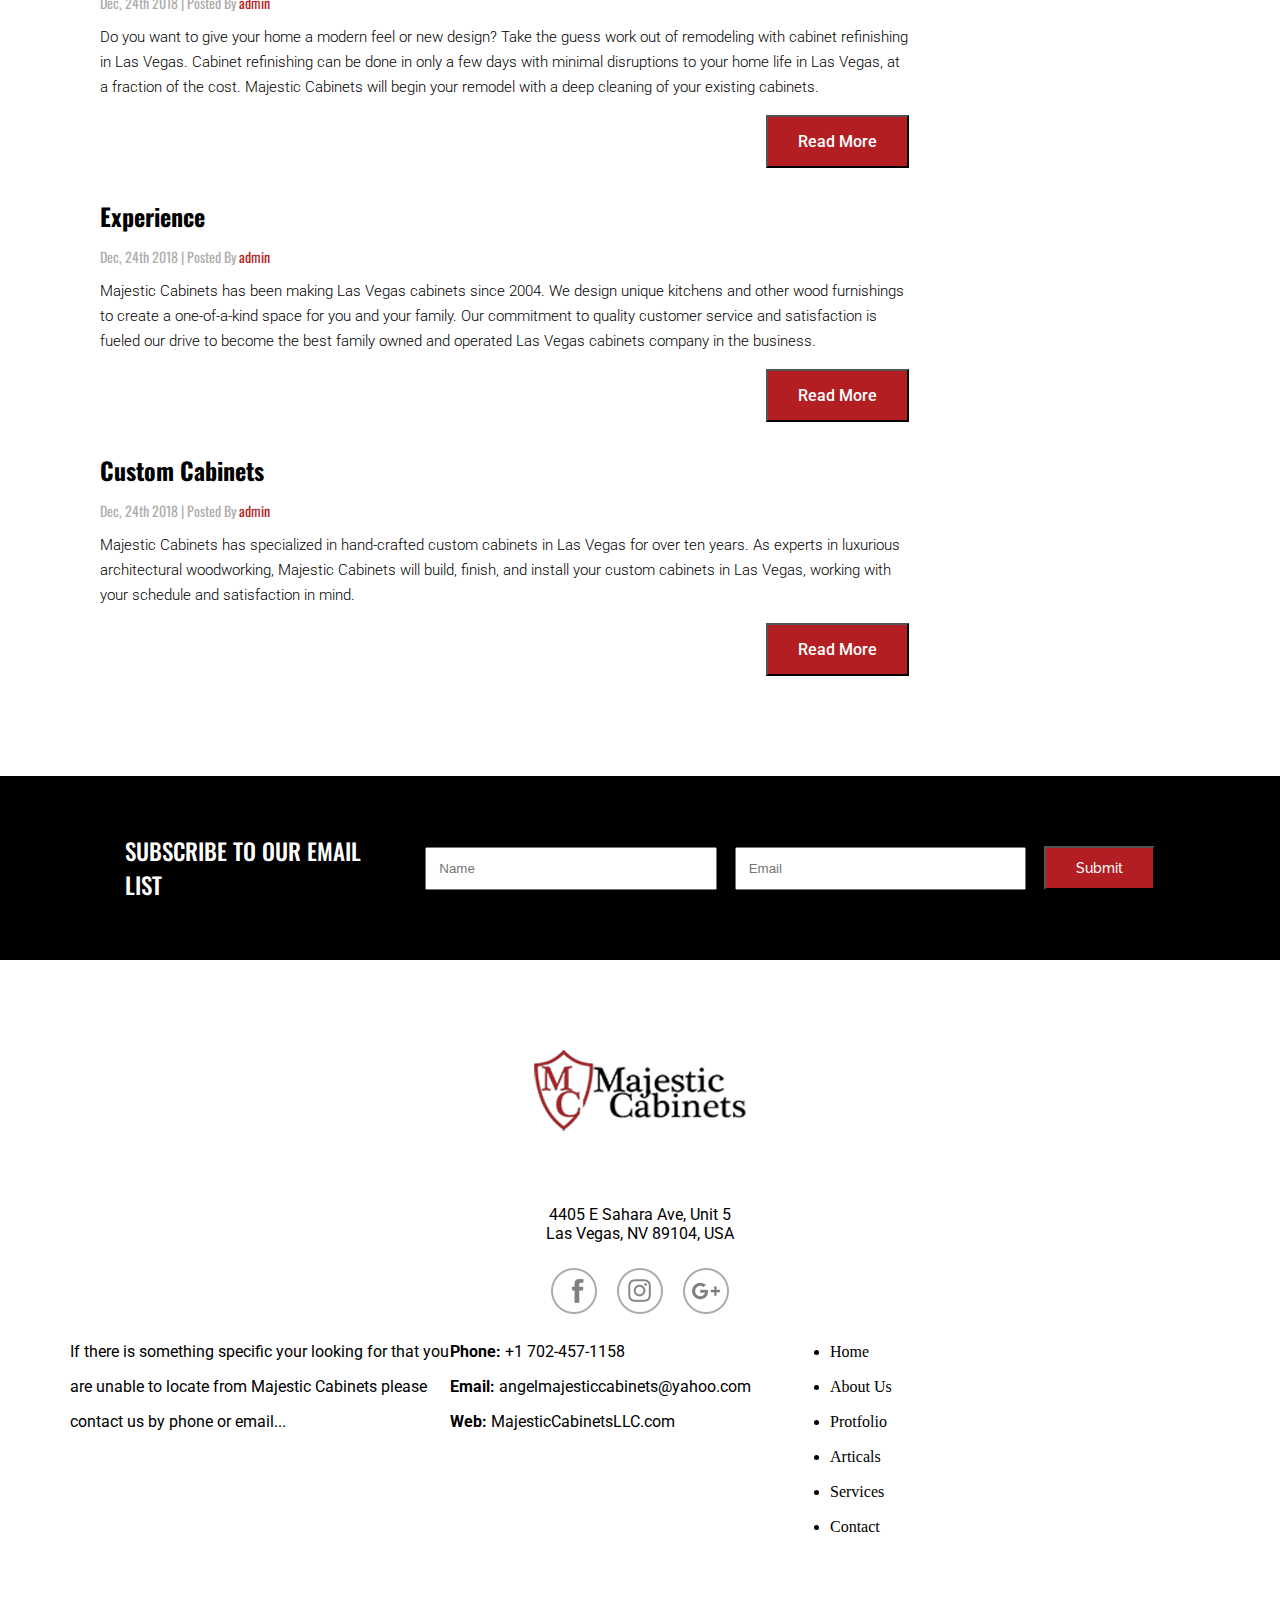
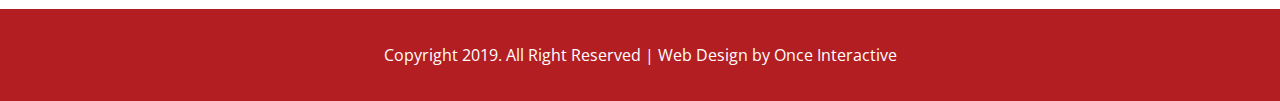
<file: Artical.html>
<!DOCTYPE html>
<html lang="en">

<head>
    <meta charset="UTF-8">
    <meta name="viewport" content="width=device-width, initial-scale=1.0">
    <title> Articles Page</title>
    <!-- family fonts link -->
    <link
        href="https://fonts.googleapis.com/css2?family=Open+Sans:ital,wght@0,300..800;1,300..800&family=Oswald:wght@200..700&family=Raleway:ital,wght@0,100..900;1,100..900&family=Roboto:ital,wght@0,100;0,300;0,400;0,500;0,700;0,900;1,100;1,300;1,400;1,500;1,700;1,900&display=swap"
        rel="stylesheet">
    <!-- font awsome link add -->
    <link rel="stylesheet" href="https://cdnjs.cloudflare.com/ajax/libs/font-awesome/6.6.0/css/all.min.css"
        integrity="sha512-Kc323vGBEqzTmouAECnVceyQqyqdsSiqLQISBL29aUW4U/M7pSPA/gEUZQqv1cwx4OnYxTxve5UMg5GT6L4JJg=="
        crossorigin="anonymous" referrerpolicy="no-referrer" />
    <!-- css link add -->
    <link rel="stylesheet" href="artical.css">
</head>

<body>
    <!-- Home sectio start  -->
    <section class="header-section">
        <div class="top-header">
            <div class="container">
                <div class="row">
                    <div class="logo-colum">
                        <img src="image/logo.png" alt="logo">
                    </div>
                    <div class="contact-colum">
                        <a href="tel:1-702-457-1158"><i class="fa-solid fa-phone"></i> 1-702-457-1158 </a>
                        <a href="mailto: info@majesticcabinetsllc.com"><i class="fa-solid fa-envelope"></i>
                            info@majesticcabinetsllc.com</a>
                    </div>
                    <!-- mobile manu -->
                    <div class="manu-colum">
                        <div id="openbar"> <i class="fa-solid fa-bars"></i></div>
                        <div id="closebar"> <i class="fa-solid fa-xmark"></i></div>
                        <ul id="menu">
                            <li><a href="Home page.html">Home</a></li>
                            <li><a href="About.html">About</a></li>
                            <li><a href="Cabinet Refacing in Las Vegas.html">Contact</a></li>
                            <li><a href="Service page.html">Services</a></li>
                            <li class="active"><a href="Artical.html">Aticales</a></li>
                            <li><a href="Cabinet Refacing in Las Vegas.html">Cabinet</a></li>
                        </ul>
                    </div>
                    <!-- mobile menu end -->
                </div>
                <div class="text-content">
                    <H2>Articles</H2>
                    <p>HOME/Articles</p>
                </div>
            </div>
    </section>
    <!-- home section end -->
    <!-- /* Categories SECTION */ -->
    <section class="catogories_section">
        <div class="container">
            <div class="row">
                <div class="left">
                    <h2 id="h2">Recent Articles</h2>
                    <img src="image/artical_midel_image.jpg" alt="image">
                    <div class="card_catagories">
                        <div class="titel">
                            <h2>Las Vegas Cabinets (2)</h2>
                            <hr>
                        </div>
                        <h3>Dec, 24th 2018 | Posted By <span>admin</span></h3>
                        <p>Cabinets and shelving are often the focus of attention in any kitchen, bathroom, living room,
                            or dining area. The color and style contributes significantly to the overall personality of
                            the space. Fortunately, there are many cabinet design options for homeowners in Las Vegas!
                            First, you’ll want to consider your existing home decor. In general, the cabinets, and
                            cupboards should reflect the design style of your home. Still, slight departures or even
                            extreme deviations from the norm can add a unique flair.</p>
                        <div class="btn">
                            <button>Read More</button>
                        </div>
                    </div>
                    <div class="card_catagories">
                        <div class="titel">
                            <h2>Custom Cabinets Las Vegas (2)</h2>

                        </div>
                        <h3>Dec, 24th 2018 | Posted By <span>admin</span></h3>
                        <p>When planning for a remodel, cabinets and shelving are essential components to consider.
                            Custom cabinets can transform any space into a beautiful and truly unique room that is sure
                            to inspire any guests you invite to your home in Las Vegas.</p>
                        <div class="btn">
                            <button>Read More</button>
                        </div>
                    </div>
                    <div class="card_catagories">
                        <div class="titel">
                            <h2>Las Vegas Cabinet Refinishing (2)</h2>

                        </div>
                        <h3>Dec, 24th 2018 | Posted By <span>admin</span></h3>
                        <p>Want to give your kitchen a new look, but not ready to invest the time, hassle, and money?
                            Cabinet refacing can completely change the feel of your kitchen, using your old Las Vegas
                            cabinets to save you dollars.</p>
                        <div class="btn">
                            <button>Read More</button>
                        </div>
                    </div>
                    <div class="card_catagories">
                        <div class="titel">
                            <h2>Las Vegas Cabinet Repair</h2>
                        </div>
                        <h3>Dec, 24th 2018 | Posted By <span>admin</span></h3>
                        <p>When I bought my home, I knew that it was a fixer-upper. The carpets were soiled, the walls
                            had some dents and dings, but nothing needed some tender loving care like our kitchen. The
                            space, although full of spirit and character, was tinged with stains culminated over years
                            of use. Cabinets in Las Vegas especially can become worn, scratched, and dulled over time…
                            and let’s just say that these cabinets were in desperate need of repair. With all of the
                            other projects we had on our plate, a complete kitchen remodel simply wasn’t in our budget.
                        </p>
                        <div class="btn">
                            <button>Read More</button>
                        </div>
                    </div>
                    <div class="card_catagories">
                        <div class="titel">
                            <h2>Las Vegas Cabinet Installs</h2>
                        </div>
                        <h3>Dec, 24th 2018 | Posted By <span>admin</span></h3>
                        <p>Installing your own kitchen cabinets can be a very challenging DIY project. When done
                            incorrectly, this can cause major delays in the completion of your project. Not only can
                            these critical mistakes in your installation process cost you time, they can cost you money!
                        </p>
                        <div class="btn">
                            <button>Read More</button>
                        </div>
                    </div>
                    <div class="card_catagories">
                        <div class="titel">
                            <h2>Custom Cabinets Las Vegas</h2>
                        </div>
                        <h3>Dec, 24th 2018 | Posted By <span>admin</span></h3>
                        <p>Majestic Cabinets can build your very own, one of a kind space in Las Vegas, complete with
                            custom cabinets for your office, kitchen, bar, entertainment center, display case, or any
                            other space you can dream of. Our expert design services, diverse choice of materials,
                            efficient project management, and quality craftsmanship ensure that your project is on
                            target from start to finish.</p>
                        <div class="btn">
                            <button>Read More</button>
                        </div>
                    </div>
                    <div class="card_catagories">
                        <div class="titel">
                            <h2>Cabinet Refacing in Las Vegas</h2>
                        </div>
                        <h3>Dec, 24th 2018 | Posted By <span>admin</span></h3>
                        <p>Refacing the cabinets of your Las Vegas kitchen is easy with Majestic Cabinets! Rather than
                            waiting weeks or months for a complete kitchen remodel, give your kitchen a brand new look
                            and feel in a few days. Cabinet refacing keeps the current layout of your kitchen in Las
                            Vegas, leaving you with less mess and aggravation than a complete kitchen tear-out. Majestic
                            Cabinets will remove your old doors and drawer fronts and replace them with your selection
                            of door style, wood species, stain color, glaze, crown molding, and hardware. The variety of
                            options available is nearly endless.</p>
                        <div class="btn">
                            <button>Read More</button>
                        </div>
                    </div>
                    <div class="card_catagories">
                        <div class="titel">
                            <h2>Cabinets in Las Vegas</h2>
                        </div>
                        <h3>Dec, 24th 2018 | Posted By <span>admin</span></h3>
                        <p>Remodeling your cabinets is a fantastic way to bring value to your home in Las Vegas! Whether
                            you’re looking to refinish, reface, or replace your existing cabinets Majestic Cabinets can
                            help you take charge of your remodeling project. Our cabinet experts can help you understand
                            the options you have and make the best decision for your home in Las Vegas. After only a few
                            years, cabinets can become dingy with dirt, dust, grime, and stains - significantly
                            affecting the appeal of your kitchen or bathroom.</p>
                        <div class="btn">
                            <button>Read More</button>
                        </div>
                    </div>
                    <div class="card_catagories">
                        <div class="titel">
                            <h2>Cabinet Refinishing</h2>
                        </div>
                        <h3>Dec, 24th 2018 | Posted By <span>admin</span></h3>
                        <p>Do you want to give your home a modern feel or new design? Take the guess work out of
                            remodeling with cabinet refinishing in Las Vegas. Cabinet refinishing can be done in only a
                            few days with minimal disruptions to your home life in Las Vegas, at a fraction of the cost.
                            Majestic Cabinets will begin your remodel with a deep cleaning of your existing cabinets.
                        </p>
                        <div class="btn">
                            <button>Read More</button>
                        </div>
                    </div>
                    <div class="card_catagories">
                        <div class="titel">
                            <h2>Experience</h2>

                        </div>
                        <h3>Dec, 24th 2018 | Posted By <span>admin</span></h3>
                        <p>Majestic Cabinets has been making Las Vegas cabinets since 2004. We design unique kitchens
                            and other wood furnishings to create a one-of-a-kind space for you and your family. Our
                            commitment to quality customer service and satisfaction is fueled our drive to become the
                            best family owned and operated Las Vegas cabinets company in the business.</p>
                        <div class="btn">
                            <button>Read More</button>
                        </div>
                    </div>
                    <div class="card_catagories">
                        <div class="titel">
                            <h2>Custom Cabinets</h2>
                        </div>
                        <h3>Dec, 24th 2018 | Posted By <span>admin</span></h3>
                        <p>Majestic Cabinets has specialized in hand-crafted custom cabinets in Las Vegas for over ten
                            years. As experts in luxurious architectural woodworking, Majestic Cabinets will build,
                            finish, and install your custom cabinets in Las Vegas, working with your schedule and
                            satisfaction in mind.</p>
                        <div class="btn">
                            <button>Read More</button>
                        </div>
                    </div>
                </div>
                <div class="right">
                    <h2>Categories</h2>
                    <ul>
                        <li>Cabinets</li>
                        <li>Cabinets (2)</li>
                        <li>Custom Cabinets Las Vegas</li>
                        <li>Cabinet Experience</li>
                        <li>Cabinet Refinishing</li>
                        <li>Cabinet Refinishing (2)</li>
                        <li>Custom Cabinets</li>
                        <li>Custom Cabinets (2)</li>
                        <li>Cabinet Refacing</li>
                        <li>Cabinet Installs</li>
                        <li>Cabinet Repair</li>
                    </ul>
                </div>
            </div>
        </div>
    </section>
    <!-- start mail section -->
    <section class="mail-section">
        <div class="container">
            <div class="mail-form">
                <h2>SUBSCRIBE TO OUR EMAIL LIST</h2>
                <input type="text" placeholder="Name">
                <input class="email" type="email" name="email" id="email" placeholder="Email">
                <input id="submit" type="submit" value="Submit">
            </div>
        </div>
    </section>

    <!-- /* end this section */ -->

    <!-- footer section start -->
    <footer class="footer-section">
        <div class="container">
            <div class="footer-icons">
                <img src="image/footer-icon.png" alt="footer">
                <p>4405 E Sahara Ave, Unit 5 <br> Las Vegas, NV 89104, USA </p>
                <div class="icons"><img src="image/facebook.png" alt="facebook"> <img src="image/insta.png" alt=""> <img
                        src="image/google.png" alt=""></div>
            </div>
            <div class="footer-manu">
                <div class="para">
                    <p>If there is something specific your looking for that you are unable to locate from Majestic
                        Cabinets
                        please contact us by phone or email... </p>
                </div>
                <div class="contact">
                    <p><strong>Phone: </strong> +1 702-457-1158 <br>
                        <strong>Email:</strong> angelmajesticcabinets@yahoo.com <br>
                        <strong> Web:</strong> MajesticCabinetsLLC.com
                    </p>
                </div>
                <div class="ul-list">
                    <ul>
                        <li>Home</li>
                        <li>About Us</li>
                        <li>Protfolio</li>
                    </ul>
                    <ul>
                        <li>Articals</li>
                        <li>Services</li>
                        <li>Contact</li>
                    </ul>
                </div>
            </div>
        </div>
    </footer>
    <!-- footer bottom sesction -->
    <footer class="bottom-section">
        <p>Copyright 2019. All Right Reserved | Web Design by Once Interactive</p>
    </footer>
    <script>
        const menu = document.getElementById("menu")
        const openbar = document.getElementById("openbar")
        const closeBar = document.getElementById("closebar")

        openbar.addEventListener("click", function () {
            menu.style.display = "block"
            openbar.style.display = "none"
            closeBar.style.display = "block"
        })

        closeBar.addEventListener("click", function () {
            menu.style.display = "none"
            openbar.style.display = "block"
            closeBar.style.display = "none"
        })
    </script>
</body>

</html>
</file>
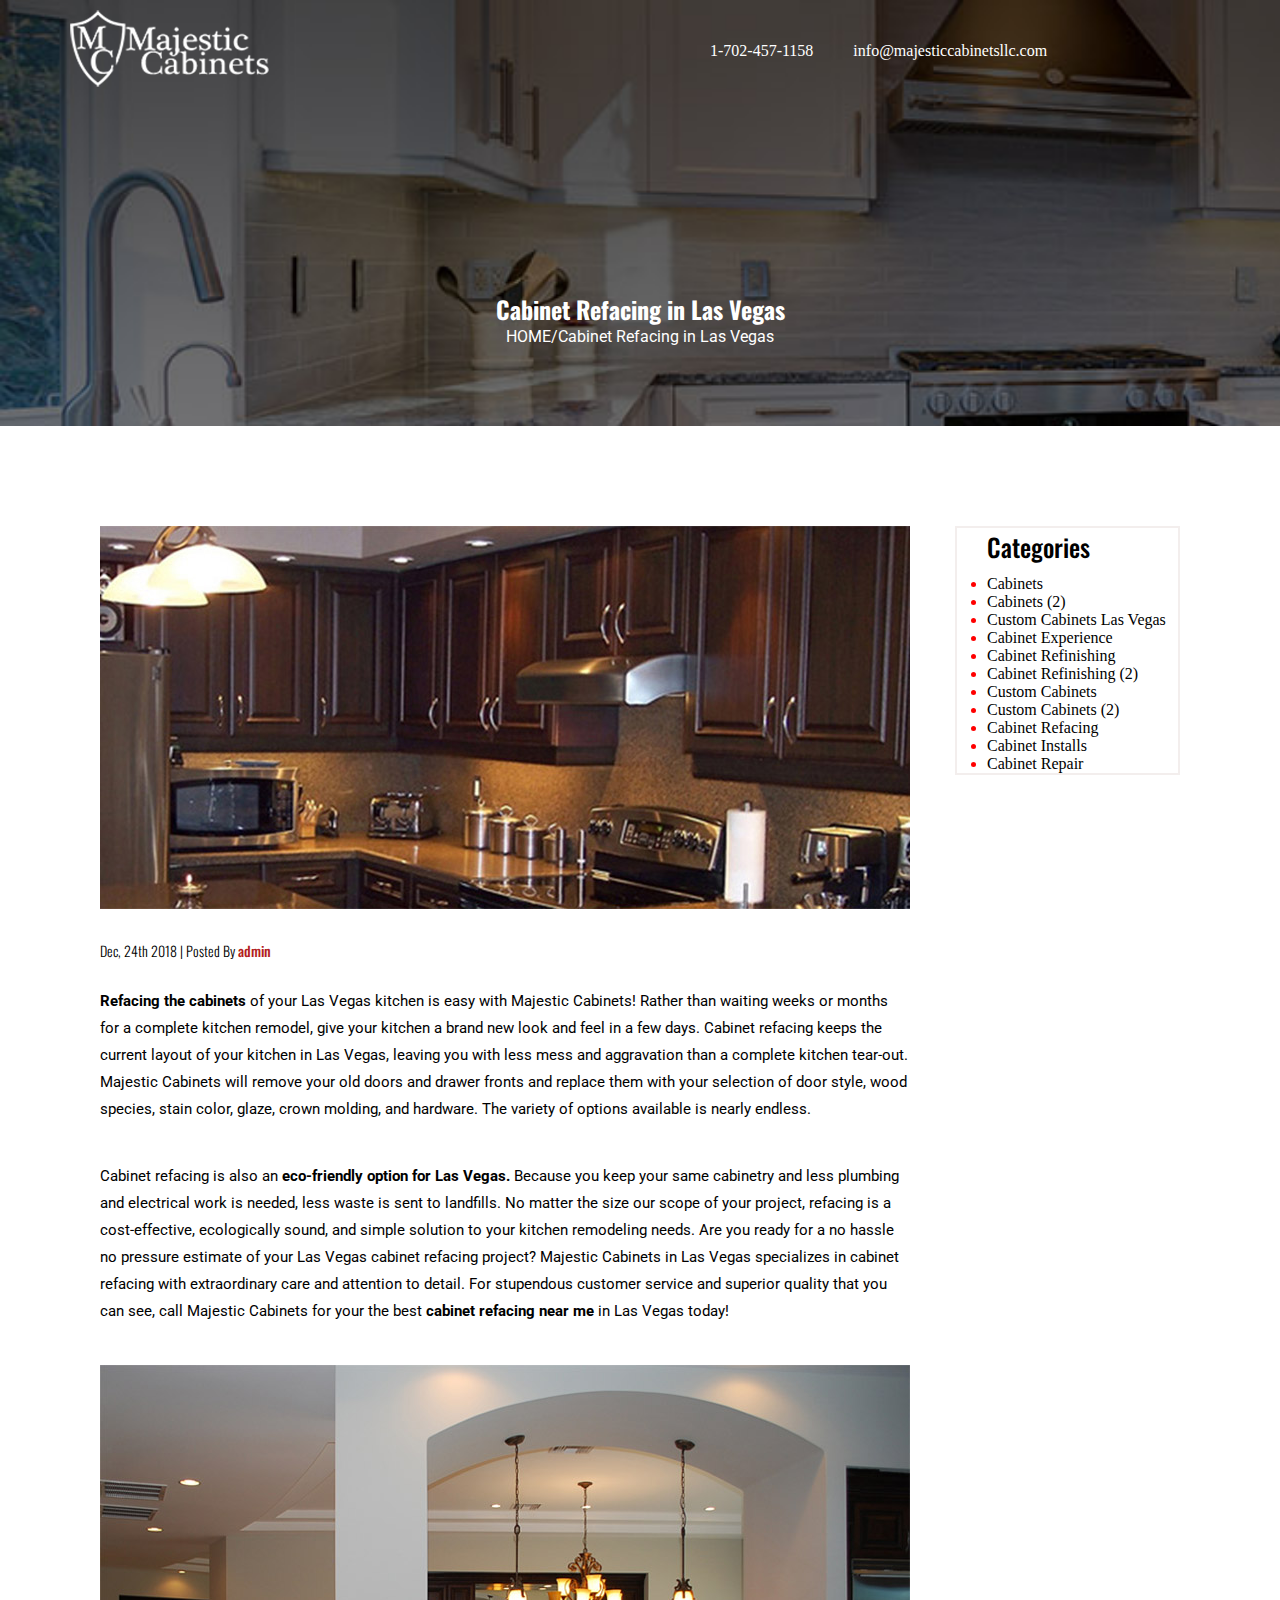
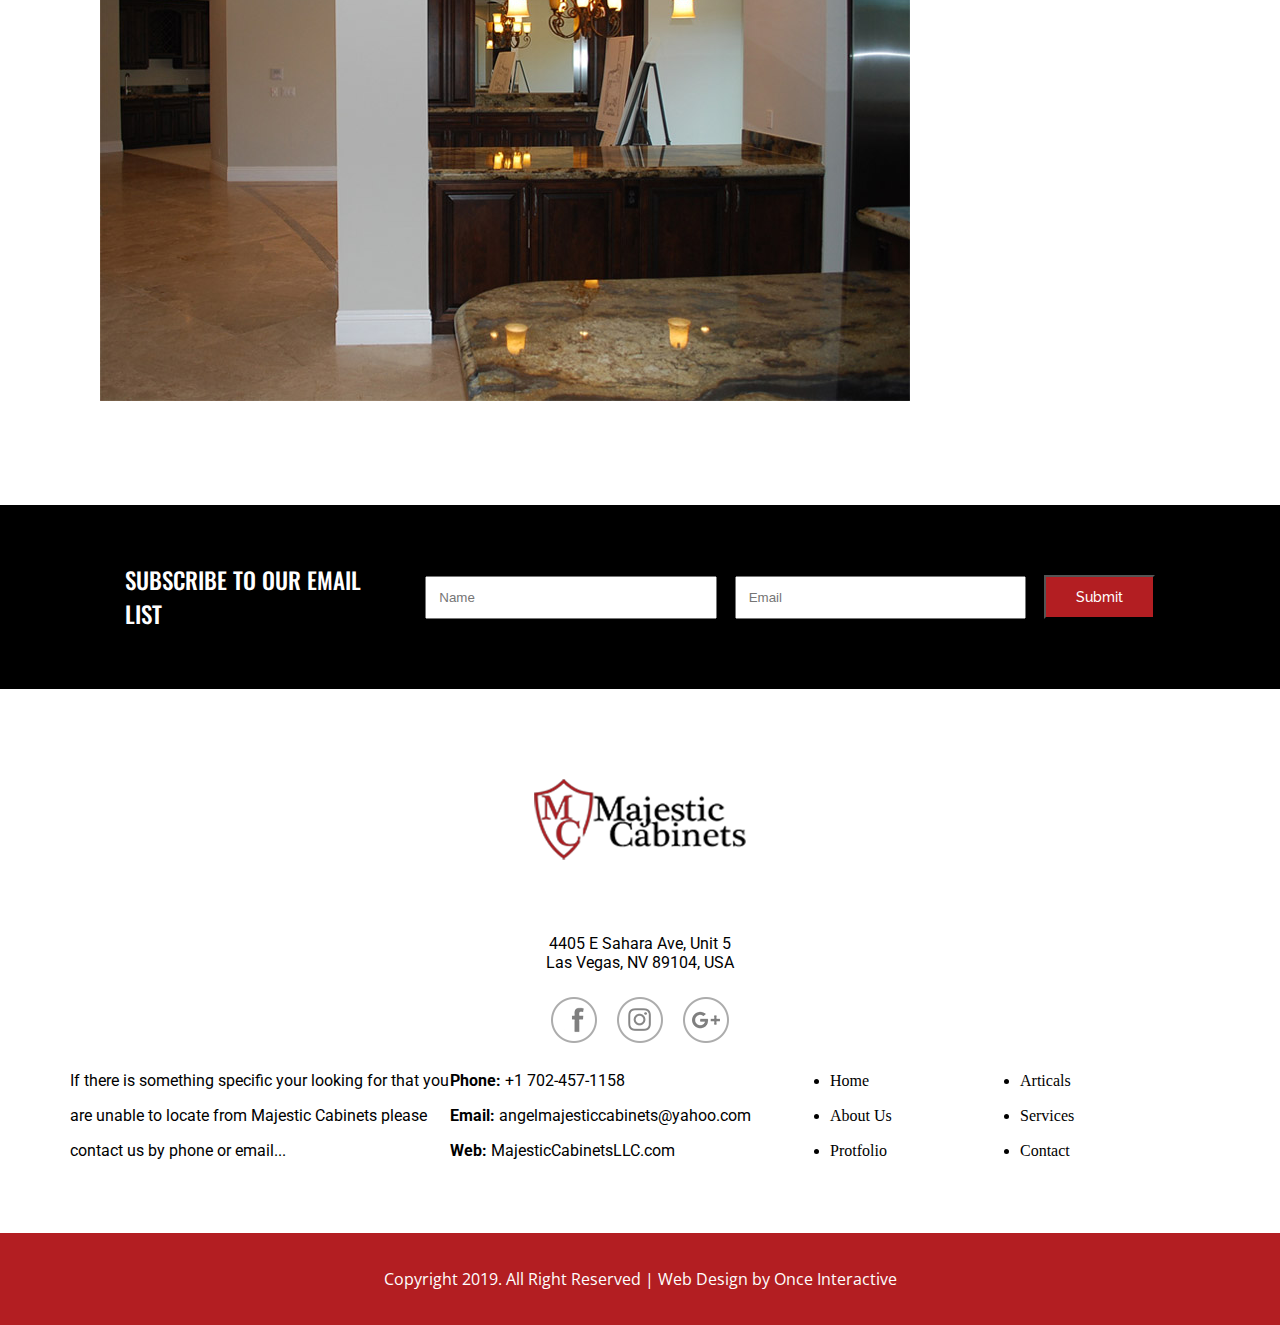
<file: Cabinet Refacing in Las Vegas.html>
<!DOCTYPE html>
<html lang="en">

<head>
    <meta charset="UTF-8">
    <meta name="viewport" content="width=device-width, initial-scale=1.0">
    <title>Cabinet Refacing in Las Vegas</title>
    <!-- family fonts link -->
    <link
        href="https://fonts.googleapis.com/css2?family=Open+Sans:ital,wght@0,300..800;1,300..800&family=Oswald:wght@200..700&family=Raleway:ital,wght@0,100..900;1,100..900&family=Roboto:ital,wght@0,100;0,300;0,400;0,500;0,700;0,900;1,100;1,300;1,400;1,500;1,700;1,900&display=swap"
        rel="stylesheet">
    <!-- font awsome link add -->
    <link rel="stylesheet" href="https://cdnjs.cloudflare.com/ajax/libs/font-awesome/6.6.0/css/all.min.css"
        integrity="sha512-Kc323vGBEqzTmouAECnVceyQqyqdsSiqLQISBL29aUW4U/M7pSPA/gEUZQqv1cwx4OnYxTxve5UMg5GT6L4JJg=="
        crossorigin="anonymous" referrerpolicy="no-referrer" />
    <!-- css link add -->
    <link rel="stylesheet" href="Cabinet Refacing in Las Vegas.css">
</head>

<body>
    <!-- Home sectio start  -->
    <section class="header-section">
        <div class="top-header">
            <div class="container">
                <div class="row">
                    <div class="logo-colum">
                        <img src="image/logo.png" alt="logo">
                    </div>
                    <div class="contact-colum">
                        <a href="tel:1-702-457-1158"><i class="fa-solid fa-phone"></i> 1-702-457-1158 </a>
                        <a href="mailto: info@majesticcabinetsllc.com"><i class="fa-solid fa-envelope"></i>
                            info@majesticcabinetsllc.com</a>
                    </div>
                   <!-- mobile manu -->
                   <div class="manu-colum">
                    <div id="openbar"> <i class="fa-solid fa-bars"></i></div>
                    <div id="closebar"> <i class="fa-solid fa-xmark"></i></div>
                    <ul id="menu">
                        <li><a href="Home page.html">Home</a></li>
                        <li><a href="About.html">About</a></li>
                        <li><a href="Cabinet Refacing in Las Vegas.html">Contact</a></li>
                        <li><a href="Service page.html">Services</a></li>
                        <li><a href="Artical.html">Aticales</a></li>
                        <li class="active"><a href="Cabinet Refacing in Las Vegas.html">Cabinet</a></li>
                    </ul>
                </div>
                <!-- mobile menu end -->
                </div>
                <div class="text-content">
                    <H2>Cabinet Refacing in Las Vegas</H2>
                    <p>HOME/Cabinet Refacing in Las Vegas</p>
                </div>
            </div>
    </section>
    <!-- home section end -->
    <!-- /* Categories SECTION */ -->
    <section class="catogories_section">
        <div class="container">
            <div class="row">
                <div class="left">
                    <img src="image/catagories.jpg" alt="image">
                    <h2>Dec, 24th 2018 | Posted By <span>admin</span></h2>
                    <p><strong>Refacing the cabinets </strong> of your Las Vegas kitchen is easy with Majestic Cabinets!
                        Rather than
                        waiting weeks or months for a complete kitchen remodel, give your kitchen a brand new look and
                        feel in a few days. Cabinet refacing keeps the current layout of your kitchen in Las Vegas,
                        leaving you with less mess and aggravation than a complete kitchen tear-out. Majestic Cabinets
                        will remove your old doors and drawer fronts and replace them with your selection of door style,
                        wood species, stain color, glaze, crown molding, and hardware. The variety of options available
                        is nearly endless.</p>
                    <p class="bottom_p">Cabinet refacing is also an <strong> eco-friendly option for Las Vegas.
                        </strong> Because you keep your same
                        cabinetry and less plumbing and electrical work is needed, less waste is sent to landfills. No
                        matter the size our scope of your project, refacing is a cost-effective, ecologically sound, and
                        simple solution to your kitchen remodeling needs. Are you ready for a no hassle no pressure
                        estimate of your Las Vegas cabinet refacing project? Majestic Cabinets in Las Vegas specializes
                        in cabinet refacing with extraordinary care and attention to detail. For stupendous customer
                        service and superior quality that you can see, call Majestic Cabinets for your the best
                        <strong>cabinet
                            refacing near me</strong> in Las Vegas today!</p>
                    <img src="image/catagories_bottom_pic.jpg" alt="image">

                </div>
                <div class="right">
                        <h2>Categories</h2>
                        <ul>
                            <li>Cabinets</li>
                            <li>Cabinets (2)</li>
                            <li>Custom Cabinets Las Vegas</li>
                            <li>Cabinet Experience</li>
                            <li>Cabinet Refinishing</li>
                            <li>Cabinet Refinishing (2)</li>
                            <li>Custom Cabinets</li>
                            <li>Custom Cabinets (2)</li>
                            <li>Cabinet Refacing</li>
                            <li>Cabinet Installs</li>
                            <li>Cabinet Repair</li>
                        </ul>
                </div>
            </div>
        </div>
    </section>
    <!-- start mail section -->
    <section class="mail-section">
        <div class="container">
            <div class="mail-form">
                <h2>SUBSCRIBE TO OUR EMAIL LIST</h2>
                <input type="text" placeholder="Name">
                <input class="email" type="email" name="email" id="email" placeholder="Email">
                <input id="submit" type="submit" value="Submit">
            </div>
        </div>
    </section>

    <!-- /* end this section */ -->

    <!-- footer section start -->
    <footer class="footer-section">
        <div class="container">
            <div class="footer-icons">
                <img src="image/footer-icon.png" alt="footer">
                <p>4405 E Sahara Ave, Unit 5 <br> Las Vegas, NV 89104, USA </p>
                <div class="icons"><img src="image/facebook.png" alt="facebook"> <img src="image/insta.png" alt=""> <img
                        src="image/google.png" alt=""></div>
            </div>
            <div class="footer-manu">
                <div class="para">
                    <p>If there is something specific your looking for that you are unable to locate from Majestic
                        Cabinets
                        please contact us by phone or email... </p>
                </div>
                <div class="contact">
                    <p><strong>Phone: </strong> +1 702-457-1158 <br>
                        <strong>Email:</strong> angelmajesticcabinets@yahoo.com <br>
                        <strong> Web:</strong> MajesticCabinetsLLC.com
                    </p>
                </div>
                <div class="ul-list">
                    <ul>
                        <li>Home</li>
                        <li>About Us</li>
                        <li>Protfolio</li>
                    </ul>
                    <ul>
                        <li>Articals</li>
                        <li>Services</li>
                        <li>Contact</li>
                    </ul>
                </div>
            </div>
        </div>
    </footer>
    <!-- footer bottom sesction -->
    <footer class="bottom-section">
        <p>Copyright 2019. All Right Reserved | Web Design by Once Interactive</p>
    </footer>
    <script>
        const menu = document.getElementById("menu")
        const openbar = document.getElementById("openbar")
        const closeBar = document.getElementById("closebar")

        openbar.addEventListener("click", function () {
            menu.style.display = "block"
            openbar.style.display = "none"
            closeBar.style.display = "block"
        })

        closeBar.addEventListener("click", function () {
            menu.style.display = "none"
            openbar.style.display = "block"
            closeBar.style.display = "none"
        })
    </script>
</body>

</html>
</file>
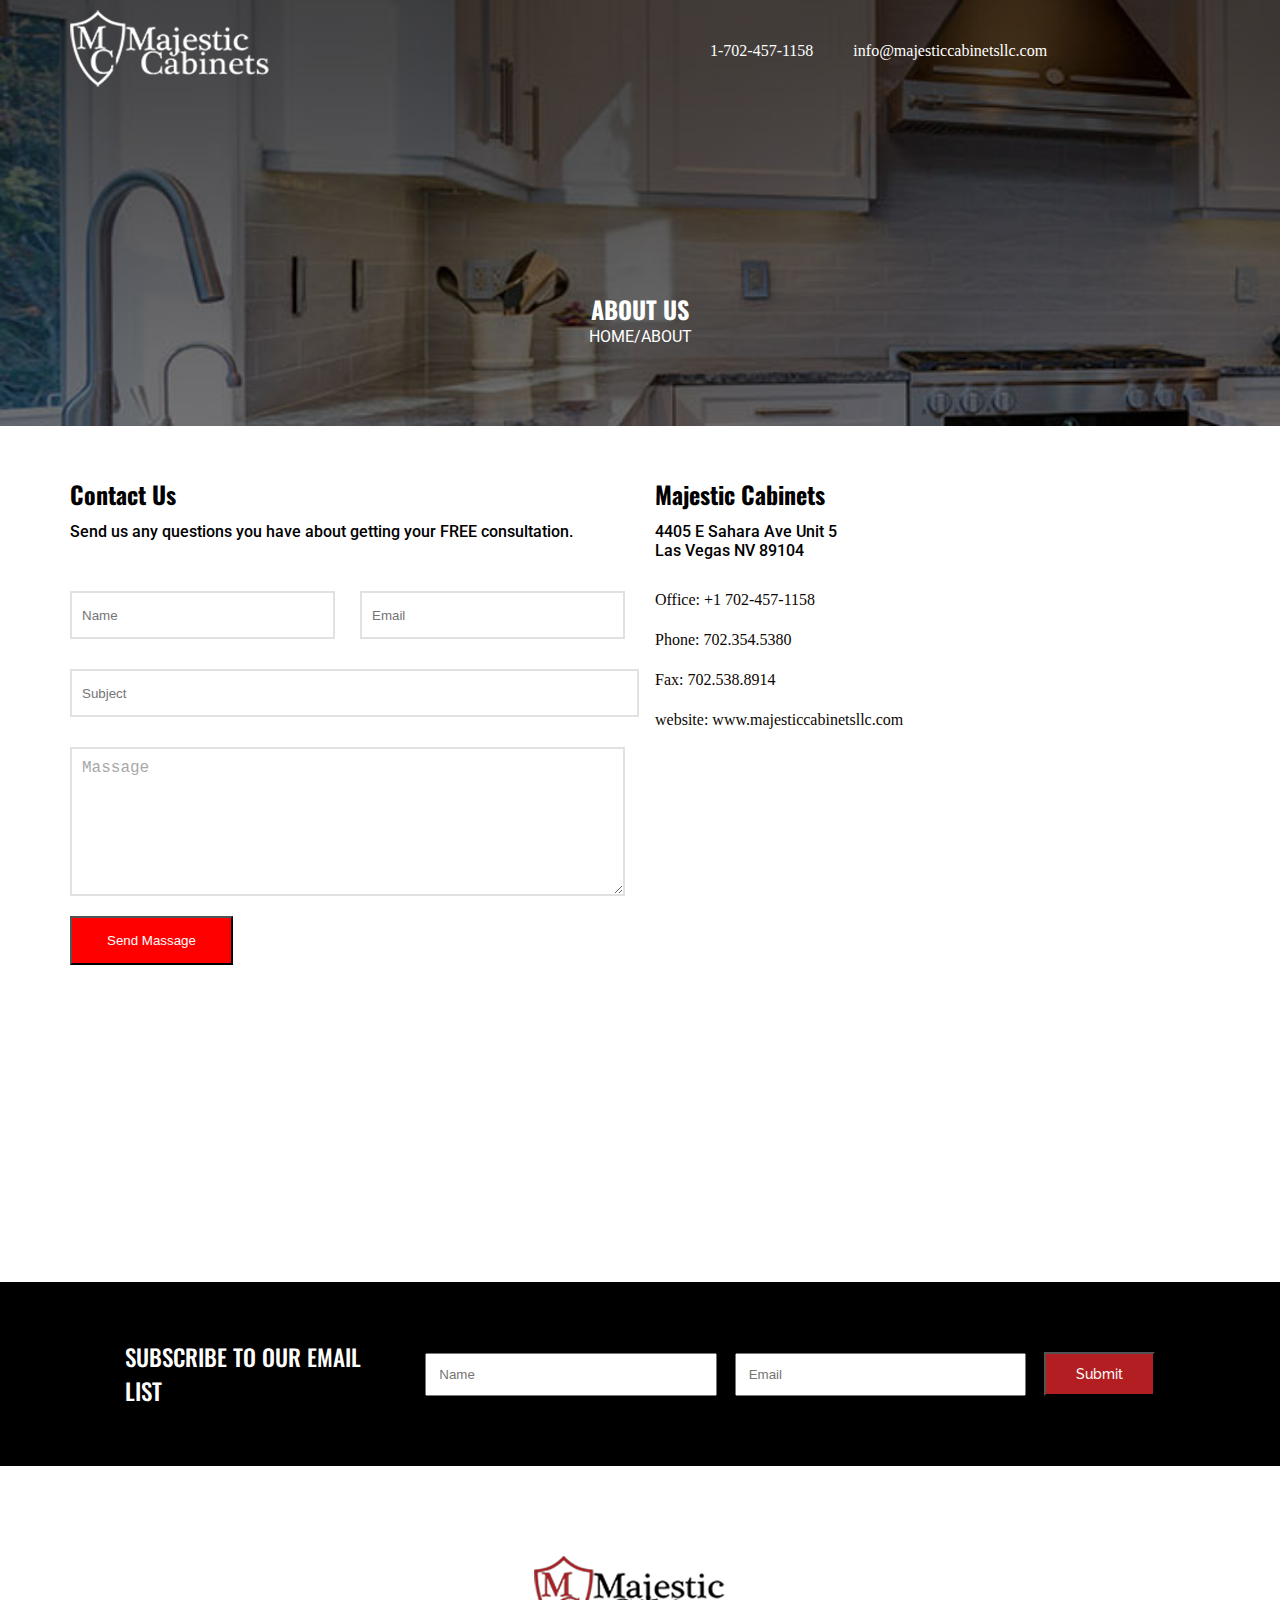
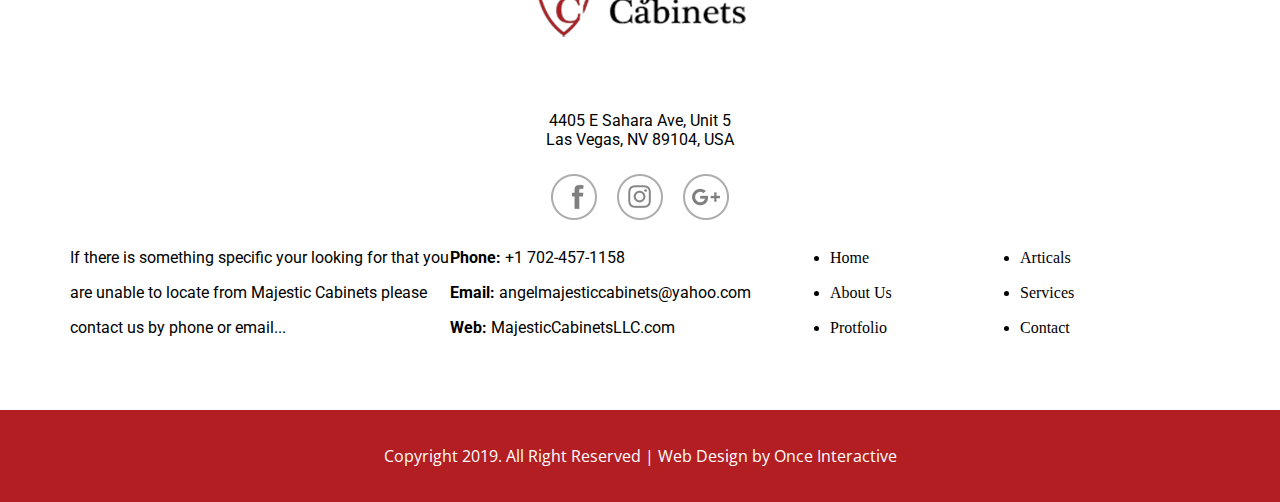
<file: Contact page.html>
<!DOCTYPE html>
<html lang="en">

<head>
    <meta charset="UTF-8">
    <meta name="viewport" content="width=device-width, initial-scale=1.0">
    <title>Contact Page</title>
    <!-- family fonts link -->
    <link
        href="https://fonts.googleapis.com/css2?family=Open+Sans:ital,wght@0,300..800;1,300..800&family=Oswald:wght@200..700&family=Raleway:ital,wght@0,100..900;1,100..900&family=Roboto:ital,wght@0,100;0,300;0,400;0,500;0,700;0,900;1,100;1,300;1,400;1,500;1,700;1,900&display=swap"
        rel="stylesheet">
    <!-- font awsome link add -->
    <link rel="stylesheet" href="https://cdnjs.cloudflare.com/ajax/libs/font-awesome/6.6.0/css/all.min.css"
        integrity="sha512-Kc323vGBEqzTmouAECnVceyQqyqdsSiqLQISBL29aUW4U/M7pSPA/gEUZQqv1cwx4OnYxTxve5UMg5GT6L4JJg=="
        crossorigin="anonymous" referrerpolicy="no-referrer" />
    <!-- css link add -->
    <link rel="stylesheet" href="contact.css">
</head>

<body>
    <!-- Home sectio start  -->
    <section class="header-section">
        <div class="top-header">
            <div class="container">
                <div class="row">
                    <div class="logo-colum">
                        <img src="image/logo.png" alt="logo">
                    </div>
                    <div class="contact-colum">
                        <a href="tel:1-702-457-1158"><i class="fa-solid fa-phone"></i> 1-702-457-1158 </a>
                        <a href="mailto: info@majesticcabinetsllc.com"><i class="fa-solid fa-envelope"></i>
                            info@majesticcabinetsllc.com</a>
                    </div>
                    <!-- mobile manu -->
                    <div class="manu-colum">
                        <div id="openbar"> <i class="fa-solid fa-bars"></i></div>
                        <div id="closebar"> <i class="fa-solid fa-xmark"></i></div>
                        <ul id="menu">
                            <li><a href="Home page.html">Home</a></li>
                            <li><a href="About.html">About</a></li>
                            <li class="active"><a href="Cabinet Refacing in Las Vegas.html">Contact</a></li>
                            <li><a href="Service page.html">Services</a></li>
                            <li><a href="Artical.html">Aticales</a></li>
                            <li><a href="Cabinet Refacing in Las Vegas.html">Cabinet</a></li>
                        </ul>
                    </div>
                    <!-- mobile menu end -->
                </div>
                <div class="text-content">
                    <H2>ABOUT US</H2>
                    <p>HOME/ABOUT</p>
                </div>
            </div>
    </section>
    <!-- home section end -->
    <section class="contact_us_section">
        <div class="container">
            <div class="contact_main">
                <div class="Table">
                    <div class="contact_us">
                        <div class="contact_text">
                            <h2>Contact Us</h2>
                            <p>Send us any questions you have about getting your FREE consultation. </p>
                        </div>
                        <div class="form">
                            <input type="text" placeholder="Name">
                            <input type="email" placeholder="Email">
                        </div>
                        <input type="text" placeholder="Subject">
                        <textarea class="massage" placeholder="Massage">Massage</textarea>

                    </div>
                    <button><a href="#">Send Massage</a></button>
                </div>
                <div class="Majictic_cabinet">
                    <h2>Majestic Cabinets</h2>
                    <p>4405 E Sahara Ave Unit 5 <br>
                        Las Vegas NV 89104</p>
                    <div class="ancor">
                        <a href="tel:+1 702-457-1158">Office: +1 702-457-1158</a>
                        <a href="tel:702.354.5380">Phone: 702.354.5380</a>
                        <a href="fax:702.538.8914">Fax: 702.538.8914</a>
                        <a href="www.majesticcabinetsllc.com" target="_blank">website: www.majesticcabinetsllc.com</a>
                    </div>

                </div>

            </div>
        </div>
    </section>
    <!-- google map section -->
    <section class="map_section">
        <iframe
            src="https://www.google.com/maps/embed?pb=!1m14!1m12!1m3!1d34733.035933275714!2d90.35924644682693!3d23.787975148452176!2m3!1f0!2f0!3f0!3m2!1i1024!2i768!4f13.1!5e0!3m2!1sen!2sbd!4v1726560214607!5m2!1sen!2sbd"
            width="100%" height="263" style="border:0;" allowfullscreen="" loading="lazy"
            referrerpolicy="no-referrer-when-downgrade"></iframe>
    </section>
    <!-- start mail section -->
    <section class="mail-section">
        <div class="container">
            <div class="mail-form">
                <h2>SUBSCRIBE TO OUR EMAIL LIST</h2>
                <input type="text" placeholder="Name">
                <input class="email" type="email" name="email" id="email" placeholder="Email">
                <input id="submit" type="submit" value="Submit">
            </div>
        </div>
    </section>

    <!-- /* end this section */ -->
    <!-- footer section start -->
    <footer class="footer-section">
        <div class="container">
            <div class="footer-icons">
                <img src="image/footer-icon.png" alt="footer">
                <p>4405 E Sahara Ave, Unit 5 <br> Las Vegas, NV 89104, USA </p>
                <div class="icons"><img src="image/facebook.png" alt="facebook"> <img src="image/insta.png" alt=""> <img
                        src="image/google.png" alt=""></div>
            </div>
            <div class="footer-manu">
                <div class="para">
                    <p>If there is something specific your looking for that you are unable to locate from Majestic
                        Cabinets
                        please contact us by phone or email... </p>
                </div>
                <div class="contact">
                    <p><strong>Phone: </strong> +1 702-457-1158 <br>
                        <strong>Email:</strong> angelmajesticcabinets@yahoo.com <br>
                        <strong> Web:</strong> MajesticCabinetsLLC.com
                    </p>
                </div>
                <div class="ul-list">
                    <ul>
                        <li>Home</li>
                        <li>About Us</li>
                        <li>Protfolio</li>
                    </ul>
                    <ul>
                        <li>Articals</li>
                        <li>Services</li>
                        <li>Contact</li>
                    </ul>
                </div>
            </div>
        </div>
    </footer>
    <!-- footer bottom sesction -->
    <footer class="bottom-section">
        <p>Copyright 2019. All Right Reserved | Web Design by Once Interactive</p>
    </footer>

    <!-- mobile menu start -->
    <script>

        const manu = document.getElementById("menu")
        const openbar = document.getElementById("openbar")
        const closeBar = document.getElementById("closebar")



        openbar.addEventListener("click", function () {
            manu.style.display = "block"
            openbar.style.display = "none"
            closeBar.style.display = "block"
        })


        closeBar.addEventListener("click", function () {
            menu.style.display = "none"
            closeBar.style.display = "none"
            openbar.style.display = "block"
        })

    </script>
    <!-- mobile menu end-->
</body>

</html>
</file>
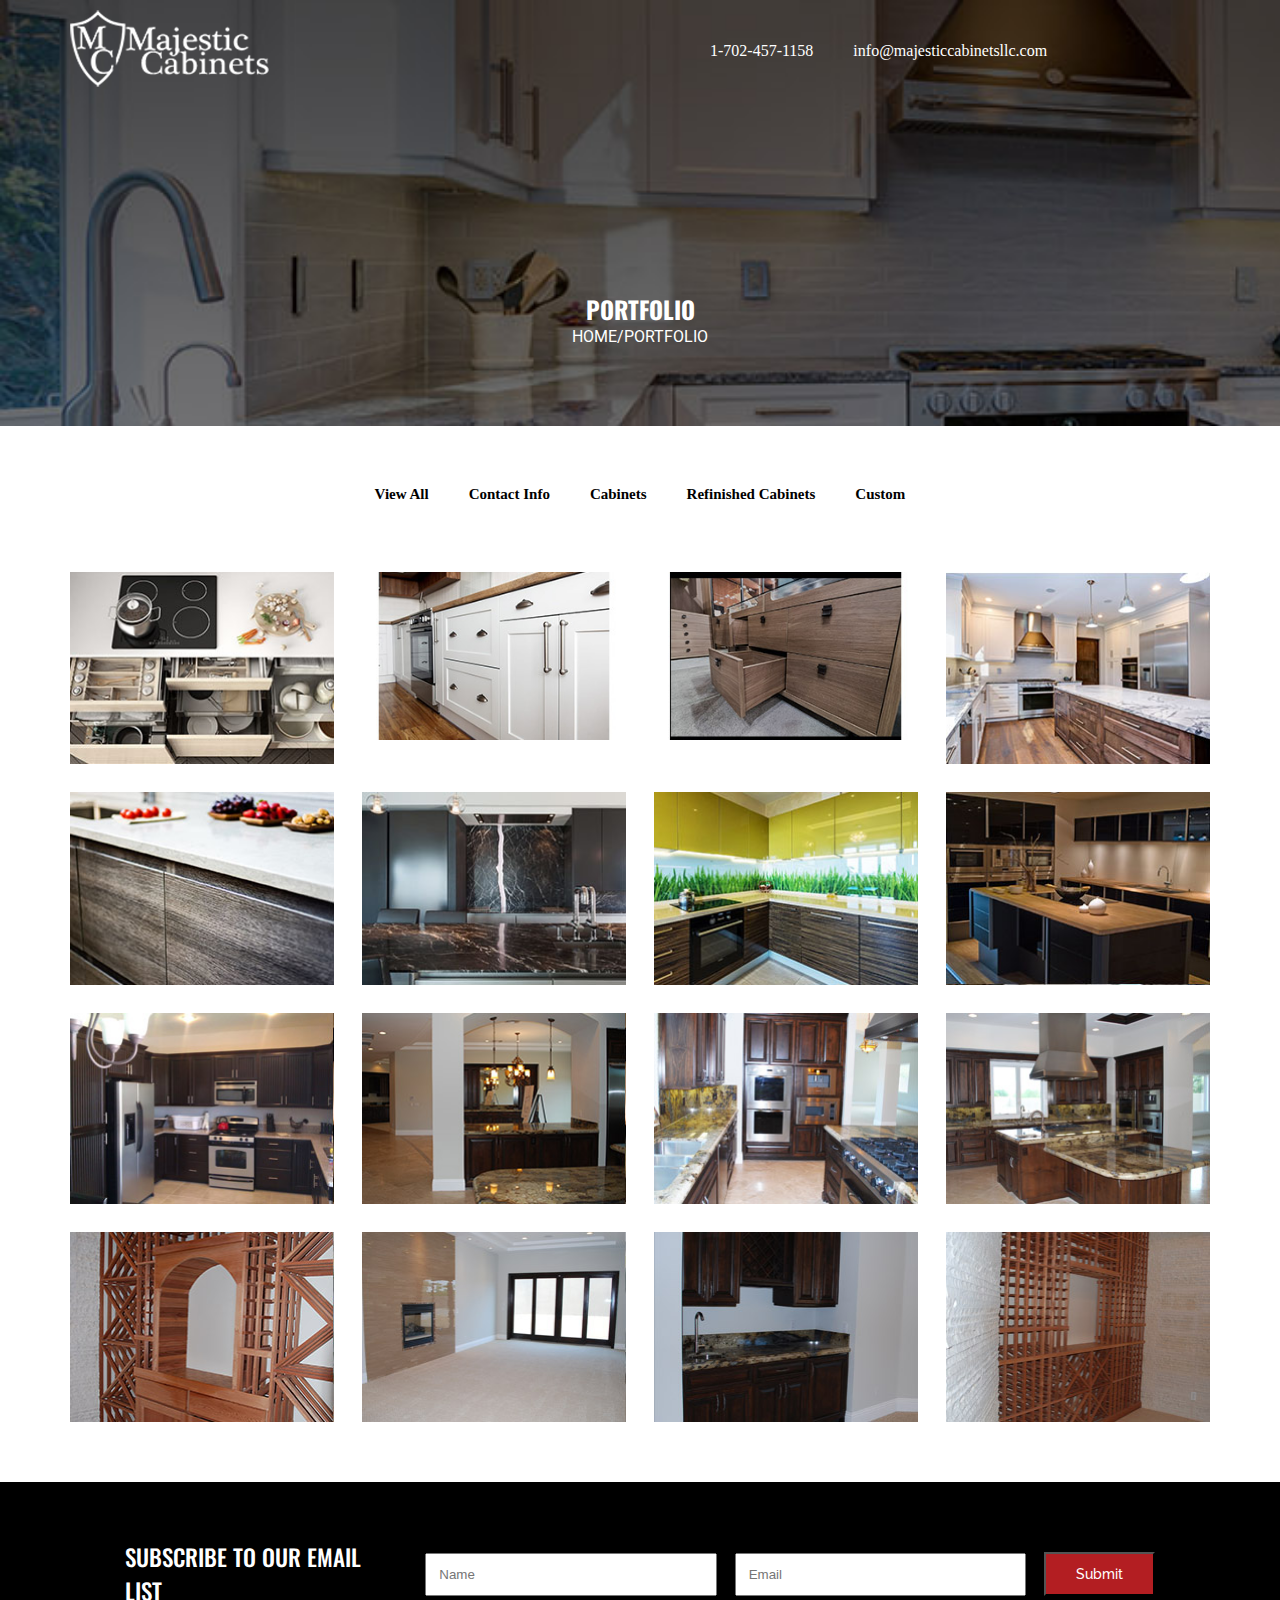
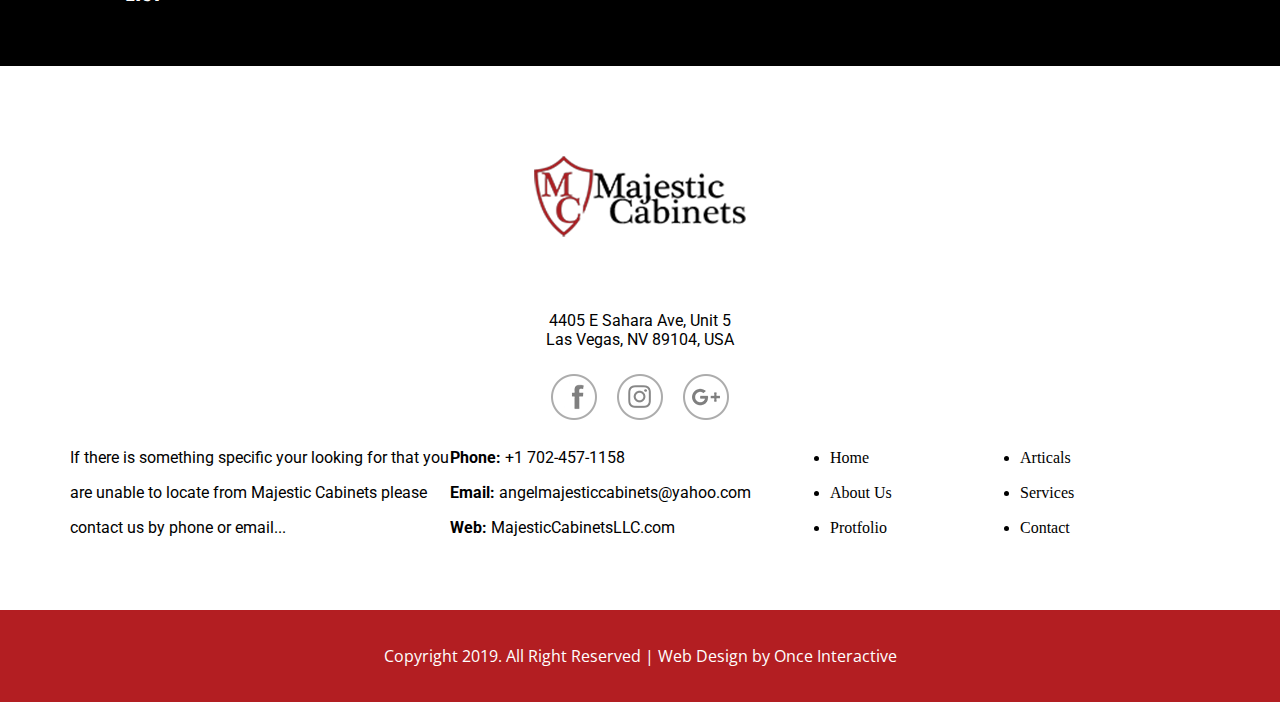
<file: Portfolio Page.html>
<!DOCTYPE html>
<html lang="en">

<head>
    <meta charset="UTF-8">
    <meta name="viewport" content="width=device-width, initial-scale=1.0">
    <title>Protfolio Page</title>
    <!-- family fonts link -->
    <link
        href="https://fonts.googleapis.com/css2?family=Open+Sans:ital,wght@0,300..800;1,300..800&family=Oswald:wght@200..700&family=Raleway:ital,wght@0,100..900;1,100..900&family=Roboto:ital,wght@0,100;0,300;0,400;0,500;0,700;0,900;1,100;1,300;1,400;1,500;1,700;1,900&display=swap"
        rel="stylesheet">
    <!-- font awsome link add -->
    <link rel="stylesheet" href="https://cdnjs.cloudflare.com/ajax/libs/font-awesome/6.6.0/css/all.min.css"
        integrity="sha512-Kc323vGBEqzTmouAECnVceyQqyqdsSiqLQISBL29aUW4U/M7pSPA/gEUZQqv1cwx4OnYxTxve5UMg5GT6L4JJg=="
        crossorigin="anonymous" referrerpolicy="no-referrer" />
    <!-- css link add -->
    <link rel="stylesheet" href="protfolio.css">
</head>

<body>
    <!-- Home sectio start  -->
    <section class="header-section">
        <div class="top-header">
            <div class="container">
                <div class="row">
                    <div class="logo-colum">
                        <img src="image/logo.png" alt="logo">
                    </div>
                    <div class="contact-colum">
                        <a href="tel:1-702-457-1158"><i class="fa-solid fa-phone"></i> 1-702-457-1158 </a>
                        <a href="mailto: info@majesticcabinetsllc.com"><i class="fa-solid fa-envelope"></i>
                            info@majesticcabinetsllc.com</a>
                    </div>
                      <!-- mobile manu -->
                      <div class="manu-colum">
                        <div id="openbar"> <i class="fa-solid fa-bars"></i></div>
                        <div id="closebar"> <i class="fa-solid fa-xmark"></i></div>
                        <ul id="menu">
                            <li><a href="https://www.facebook.com/" target="_blank">Home</a></li>
                            <li><a href="">About</a></li>
                            <li><a href="">Contact</a></li>
                            <li><a href="">Services</a></li>
                            <li><a href="">Articale</a></li>
                            <li><a href="">Cabinate</a></li>
                        </ul>
                    </div>
                    <!-- mobile menu end -->
                </div>
                <div class="text-content">
                    <H2>PORTFOLIO</H2>
                    <p>HOME/PORTFOLIO</p>
                </div>
            </div>
    </section>
    <!-- home section end -->
    <!-- portfolio section start -->
    <section class="portfolio_section">
        <div class="container">
            <div class="had">
                <ul>
                    <li>View All </li>
                    <li>Contact Info </li>
                    <li>Cabinets </li>
                    <li> Refinished Cabinets </li>
                    <li>Custom</li>
                </ul>
            </div>
            <div class="port">
                <div class="port_card">
                    <img src="image/pro1.jpg" alt="image">
                    <div class="text">
                        <h2>Single Portfolio 12</h2>
                        <h3>Cabinets</h3>
                    </div>
                    <img id="cam" src="image/camera.png" alt="camera">
                </div>
                <div class="port_card">
                    <img src="image/pro2.jpg" alt="image">
                    <div class="text">
                        <h2>Single Portfolio 12</h2>
                        <h3>Cabinets</h3>
                    </div>
                    <img id="cam" src="image/camera.png" alt="camera">
                </div>
                <div class="port_card">
                    <img src="image/pro3.jpg" alt="image">
                    <div class="text">
                        <h2>Single Portfolio 12</h2>
                        <h3>Cabinets</h3>
                    </div>
                    <img id="cam" src="image/camera.png" alt="camera">
                </div>
                <div class="port_card">
                    <img src="image/pro4.jpg" alt="image">
                    <div class="text">
                        <h2>Single Portfolio 12</h2>
                        <h3>Cabinets</h3>
                    </div>
                    <img id="cam" src="image/camera.png" alt="camera">
                </div>
                <div class="port_card">
                    <img src="image/pro5.jpg" alt="image">
                    <div class="text">
                        <h2>Single Portfolio 12</h2>
                        <h3>Cabinets</h3>
                    </div>
                    <img id="cam" src="image/camera.png" alt="camera">
                </div>
                <div class="port_card">
                    <img src="image/pro6.jpg" alt="image">
                    <div class="text">
                        <h2>Single Portfolio 12</h2>
                        <h3>Cabinets</h3>
                    </div>
                    <img id="cam" src="image/camera.png" alt="camera">
                </div>
                <div class="port_card">
                    <img src="image/pro7.jpg" alt="image">
                    <div class="text">
                        <h2>Single Portfolio 12</h2>
                        <h3>Cabinets</h3>
                    </div>
                    <img id="cam" src="image/camera.png" alt="camera">
                </div>
                <div class="port_card">
                    <img src="image/pro8.jpg" alt="image">
                    <div class="text">
                        <h2>Single Portfolio 12</h2>
                        <h3>Cabinets</h3>
                    </div>
                    <img id="cam" src="image/camera.png" alt="camera">
                </div>
                <div class="port_card">
                    <img src="image/pro9.jpg" alt="image">
                    <div class="text">
                        <h2>Single Portfolio 12</h2>
                        <h3>Cabinets</h3>
                    </div>
                    <img id="cam" src="image/camera.png" alt="camera">
                </div>
                <div class="port_card">
                    <img src="image/pro10.jpg" alt="image">
                    <div class="text">
                        <h2>Single Portfolio 12</h2>
                        <h3>Cabinets</h3>
                    </div>
                    <img id="cam" src="image/camera.png" alt="camera">
                </div>
                <div class="port_card">
                    <img src="image/pro11.jpg" alt="image">
                    <div class="text">
                        <h2>Single Portfolio 12</h2>
                        <h3>Cabinets</h3>
                    </div>
                    <img id="cam" src="image/camera.png" alt="camera">
                </div>
                <div class="port_card">
                    <img src="image/pro12.jpg" alt="image">
                    <div class="text">
                        <h2>Single Portfolio 12</h2>
                        <h3>Cabinets</h3>
                    </div>
                    <img id="cam" src="image/camera.png" alt="camera">
                </div>
                <div class="port_card">
                    <img src="image/pro13.jpg" alt="image">
                    <div class="text">
                        <h2>Single Portfolio 12</h2>
                        <h3>Cabinets</h3>
                    </div>
                    <img id="cam" src="image/camera.png" alt="camera">
                </div>
                <div class="port_card">
                    <img src="image/pro14.jpg" alt="image">
                    <div class="text">
                        <h2>Single Portfolio 12</h2>
                        <h3>Cabinets</h3>
                    </div>
                    <img id="cam" src="image/camera.png" alt="camera">
                </div>
                <div class="port_card">
                    <img src="image/pro15.jpg" alt="image">
                    <div class="text">
                        <h2>Single Portfolio 12</h2>
                        <h3>Cabinets</h3>
                    </div>
                    <img id="cam" src="image/camera.png" alt="camera">
                </div>
                <div class="port_card">
                    <img src="image/pro16.jpg" alt="image">
                    <div class="text">
                        <h2>Single Portfolio 12</h2>
                        <h3>Cabinets</h3>
                    </div>
                    <img id="cam" src="image/camera.png" alt="camera">
                </div>
               

            </div>
        </div>
    </section>
    <!-- start mail section -->
    <section class="mail-section">
        <div class="container">
            <div class="mail-form">
                <h2>SUBSCRIBE TO OUR EMAIL LIST</h2>
                <input type="text" placeholder="Name">
                <input class="email" type="email" name="email" id="email" placeholder="Email">
                <input id="submit" type="submit" value="Submit">
            </div>
        </div>
    </section>

    <!-- /* end this section */ -->
    <!-- footer section start -->
    <footer class="footer-section">
        <div class="container">
            <div class="footer-icons">
                <img src="image/footer-icon.png" alt="footer">
                <p>4405 E Sahara Ave, Unit 5 <br> Las Vegas, NV 89104, USA </p>
                <div class="icons"><img src="image/facebook.png" alt="facebook"> <img src="image/insta.png" alt=""> <img
                        src="image/google.png" alt=""></div>
            </div>
            <div class="footer-manu">
                <div class="para">
                    <p>If there is something specific your looking for that you are unable to locate from Majestic
                        Cabinets
                        please contact us by phone or email... </p>
                </div>
                <div class="contact">
                    <p><strong>Phone: </strong> +1 702-457-1158 <br>
                        <strong>Email:</strong> angelmajesticcabinets@yahoo.com <br>
                        <strong> Web:</strong> MajesticCabinetsLLC.com
                    </p>
                </div>
                <div class="ul-list">
                    <ul>
                        <li>Home</li>
                        <li>About Us</li>
                        <li>Protfolio</li>
                    </ul>
                    <ul>
                        <li>Articals</li>
                        <li>Services</li>
                        <li>Contact</li>
                    </ul>
                </div>
            </div>
        </div>
    </footer>
    <!-- footer bottom sesction -->
    <footer class="bottom-section">
        <p>Copyright 2019. All Right Reserved | Web Design by Once Interactive</p>
    </footer>
    <script>
        const menu = document.getElementById("menu")
        const openbar = document.getElementById("openbar")
        const closeBar = document.getElementById("closebar")

        openbar.addEventListener("click", function () {
            menu.style.display = "block"
            openbar.style.display = "none"
            closeBar.style.display = "block"
        })

        closeBar.addEventListener("click", function () {
            menu.style.display = "none"
            openbar.style.display = "block"
            closeBar.style.display = "none"
        })
    </script>
</body>

</html>
</file>
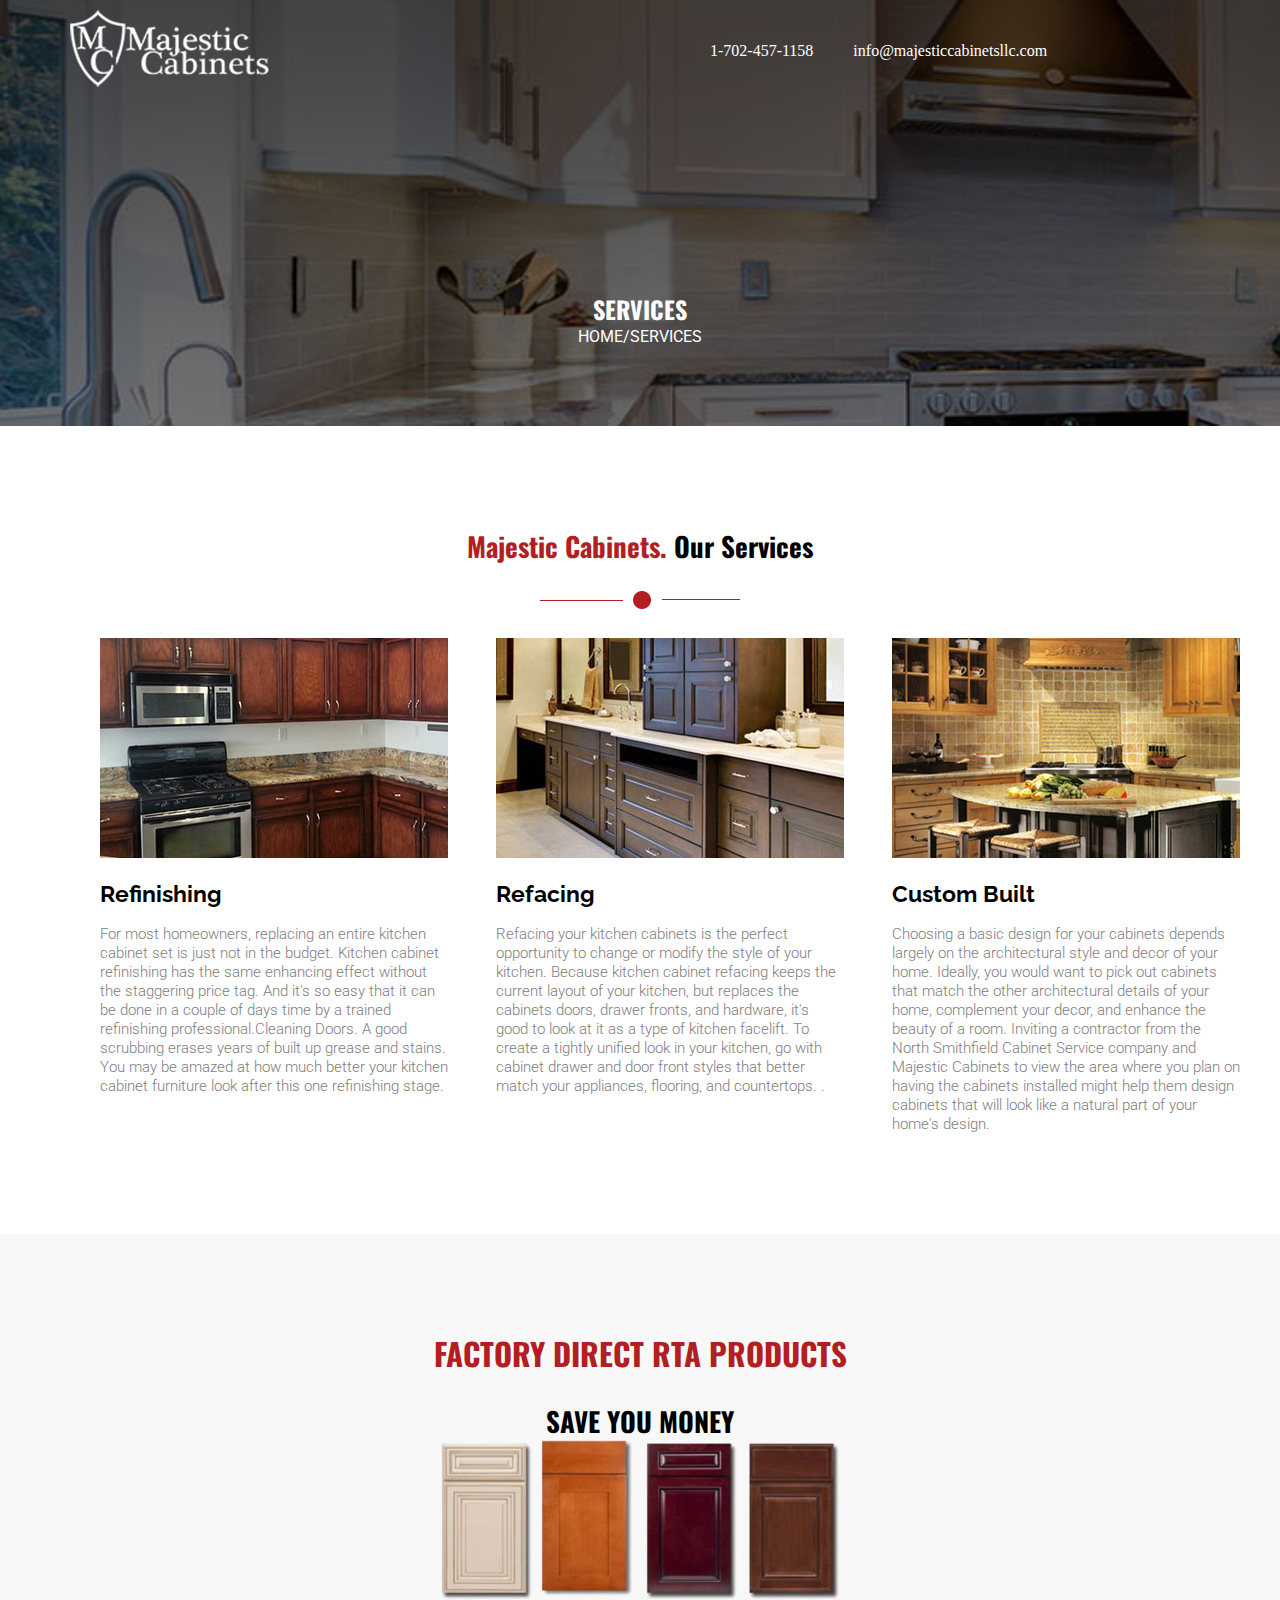
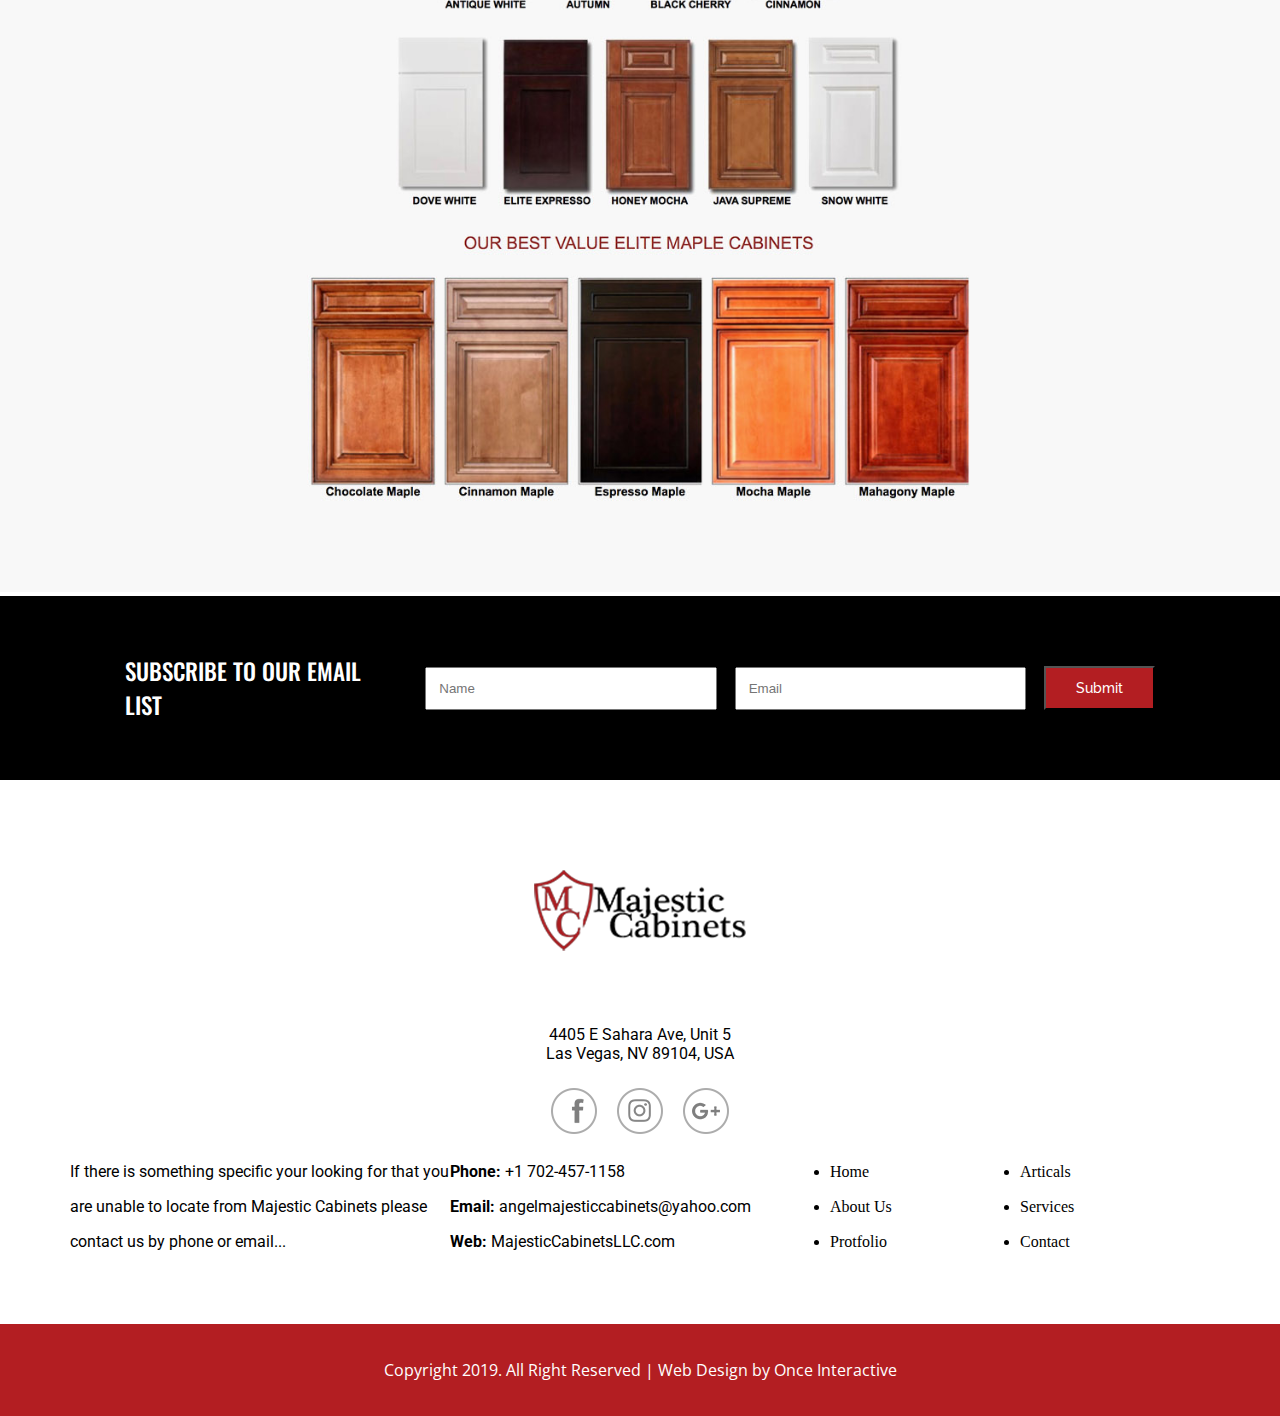
<file: Service page.html>
<!DOCTYPE html>
<html lang="en">

<head>
    <meta charset="UTF-8">
    <meta name="viewport" content="width=device-width, initial-scale=1.0">
    <title>Service Page</title>
    <!-- family fonts link -->
    <link
        href="https://fonts.googleapis.com/css2?family=Open+Sans:ital,wght@0,300..800;1,300..800&family=Oswald:wght@200..700&family=Raleway:ital,wght@0,100..900;1,100..900&family=Roboto:ital,wght@0,100;0,300;0,400;0,500;0,700;0,900;1,100;1,300;1,400;1,500;1,700;1,900&display=swap"
        rel="stylesheet">
    <!-- font awsome link add -->
    <link rel="stylesheet" href="https://cdnjs.cloudflare.com/ajax/libs/font-awesome/6.6.0/css/all.min.css"
        integrity="sha512-Kc323vGBEqzTmouAECnVceyQqyqdsSiqLQISBL29aUW4U/M7pSPA/gEUZQqv1cwx4OnYxTxve5UMg5GT6L4JJg=="
        crossorigin="anonymous" referrerpolicy="no-referrer" />
    <!-- css link add -->
    <link rel="stylesheet" href="service.css">
</head>

<body>
    <!-- Home sectio start  -->
    <section class="header-section">
        <div class="top-header">
            <div class="container">
                <div class="row">
                    <div class="logo-colum">
                        <img src="image/logo.png" alt="logo">
                    </div>
                    <div class="contact-colum">
                        <a href="tel:1-702-457-1158"><i class="fa-solid fa-phone"></i> 1-702-457-1158 </a>
                        <a href="mailto: info@majesticcabinetsllc.com"><i class="fa-solid fa-envelope"></i>
                            info@majesticcabinetsllc.com</a>
                    </div>
                      <!-- mobile manu -->
                      <div class="manu-colum">
                        <div id="openbar"> <i class="fa-solid fa-bars"></i></div>
                        <div id="closebar"> <i class="fa-solid fa-xmark"></i></div>
                        <ul id="menu">
                            <li><a href="Home page.html">Home</a></li>
                            <li><a href="About.html">About</a></li>
                            <li><a href="Cabinet Refacing in Las Vegas.html">Contact</a></li>
                            <li class="active"><a href="Service page.html">Services</a></li>
                            <li><a href="Artical.html">Aticales</a></li>
                            <li><a href="Cabinet Refacing in Las Vegas.html">Cabinet</a></li>
                        </ul>
                    </div>
                    <!-- mobile menu end -->
                </div>
                <div class="text-content">
                    <H2>SERVICES</H2>
                    <p>HOME/SERVICES</p>
                </div>
            </div>
    </section>
    <!-- home section end -->
    <!-- service_card_section start -->
    <section class="service_card_section">
        <div class="container">
            <div class="heading">
                <h2><span>Majestic Cabinets.</span> Our Services</h2>
                <img src="image/protfolio.png" alt="">
            </div>
            <div class="row">
                <div class="service_card">
                    <img src="image/servicecard1.jpg" alt="">
                    <h2>Refinishing</h2>
                    <p>For most homeowners, replacing an entire kitchen cabinet set is just not in the budget. Kitchen
                        cabinet refinishing has the same enhancing effect without the staggering price tag. And it's so
                        easy that it can be done in a couple of days time by a trained refinishing professional.Cleaning
                        Doors. A good scrubbing erases years of built up grease and stains. You may be amazed at how
                        much better your kitchen cabinet furniture look after this one refinishing stage.</p>
                </div>
                <div class="service_card">
                    <img src="image/servicecard2.jpg" alt="">
                    <h2>Refacing</h2>
                    <p>Refacing your kitchen cabinets is the perfect opportunity to change or modify the style of your kitchen. Because kitchen cabinet refacing keeps the current layout of your kitchen, but replaces the cabinets doors, drawer fronts, and hardware, it's good to look at it as a type of kitchen facelift. To create a tightly unified look in your kitchen, go with cabinet drawer and door front styles that better match your appliances, flooring, and countertops. .</p>
                </div>
                <div class="service_card">
                    <img src="image/servicecard3.jpg" alt="">
                    <h2>Custom Built</h2>
                    <p>Choosing a basic design for your cabinets depends largely on the architectural style and decor of your home. Ideally, you would want to pick out cabinets that match the other architectural details of your home, complement your decor, and enhance the beauty of a room. Inviting a contractor from the North Smithfield Cabinet Service company and Majestic Cabinets to view the area where you plan on having the cabinets installed might help them design cabinets that will look like a natural part of your home's design. </p>
                </div>
            </div>
        </div>
    </section>

    <!-- /* Factory directet section */ -->
     <section class="factory_direct_section">
        <div class="container_fac">
            
         <div class="head">
            <h2>FACTORY DIRECT RTA PRODUCTS </h2>
            <h3>SAVE YOU MONEY</h3>
         </div>
            <img src="image/doors.jpg" alt="">
          
        </div>
     </section>
    <!-- start mail section -->
    <section class="mail-section">
        <div class="container">
            <div class="mail-form">
                <h2>SUBSCRIBE TO OUR EMAIL LIST</h2>
                <input type="text" placeholder="Name">
                <input class="email" type="email" name="email" id="email" placeholder="Email">
                <input id="submit" type="submit" value="Submit">
            </div>
        </div>
    </section>

    <!-- /* end this section */ -->
    <!-- footer section start -->
    <footer class="footer-section">
        <div class="container">
            <div class="footer-icons">
                <img src="image/footer-icon.png" alt="footer">
                <p>4405 E Sahara Ave, Unit 5 <br> Las Vegas, NV 89104, USA </p>
                <div class="icons"><img src="image/facebook.png" alt="facebook"> <img src="image/insta.png" alt=""> <img
                        src="image/google.png" alt=""></div>
            </div>
            <div class="footer-manu">
                <div class="para">
                    <p>If there is something specific your looking for that you are unable to locate from Majestic
                        Cabinets
                        please contact us by phone or email... </p>
                </div>
                <div class="contact">
                    <p><strong>Phone: </strong> +1 702-457-1158 <br>
                        <strong>Email:</strong> angelmajesticcabinets@yahoo.com <br>
                        <strong> Web:</strong> MajesticCabinetsLLC.com
                    </p>
                </div>
                <div class="ul-list">
                    <ul>
                        <li>Home</li>
                        <li>About Us</li>
                        <li>Protfolio</li>
                    </ul>
                    <ul>
                        <li>Articals</li>
                        <li>Services</li>
                        <li>Contact</li>
                    </ul>
                </div>
            </div>
        </div>
    </footer>
    <!-- footer bottom sesction -->
    <footer class="bottom-section">
        <p>Copyright 2019. All Right Reserved | Web Design by Once Interactive</p>
    </footer>
    <script>
        const menu = document.getElementById("menu")
        const openbar = document.getElementById("openbar")
        const closeBar = document.getElementById("closebar")

        openbar.addEventListener("click", function () {
            menu.style.display = "block"
            openbar.style.display = "none"
            closeBar.style.display = "block"
        })

        closeBar.addEventListener("click", function () {
            menu.style.display = "none"
            openbar.style.display = "block"
            closeBar.style.display = "none"
        })
    </script>
</body>

</html>
</file>
<file: home.css>
* {
    margin: 0;
    padding: 0;
    box-sizing: border-box;
}

/* header section */
.container {
    max-width: 1140px;
    margin: 0 auto;
}

p {
    font-family: "Roboto", sans-serif;
}

h1,
h2,
h3,
h4 {
    font-family: "Oswald", sans-serif;
}

/* HEADER SECTION */
.intro-section {
    position: absolute;
    min-width: 100%;
    z-index: 2;
    top: 0;
    background: linear-gradient(rgb(0, 0, 0), rgba(0, 0, 0, 0.727), rgba(0, 0, 0, 0));
}

.header-container {
    margin: 0 auto;
    width: 1140px;
    /* background-color: aqua; */
}

.row {
    width: 1140px;
    margin: 0 auto;
    padding: 10px 0;
    display: grid;
    grid-template-columns: 2fr 4fr 0.5fr;
    align-items: center;
}

.header-container a {
    color: white;
    text-decoration: none;
}

.header-container i {
    color: white;
    padding-right: 10px;
}

.contact-column {
    font-size: 13px;
    font-family: "Open Sans", sans-serif;
    text-align: right;
}

.hamburger-menu {
    text-align: right;
    font-size: 30px;
}

.phone {
    margin-right: 30px;
}

/* SLIDER SECTION */


.slider-section .item,
.slider-section {
    position: relative;
}

.owl-nav span {
    font-size: 32px;
    position: relative;
    top: -3px;
    color: #fff;
}

.owl-next {
    right: 0;
    position: absolute;
    top: 48%;
    transform: translateY(-50%);
    background-color: #3b3a3aa0 !important;
    width: 40px;
    height: 40px;
    border-radius: 50%;
}

.owl-prev {
    left: 0;
    position: absolute;
    top: 48%;
    transform: translateY(-50%);
    background-color: #3b3a3aa0 !important;
    width: 40px;
    height: 40px;
    border-radius: 50%;

}

.slider-section img {
    width: 100%;
}

.slider-section .caption {
    width: 815px;
    text-align: center;
    position: absolute;
    top: 50%;
    left: 50%;
    transform: translate(-50%, -50%);
}

.slider-section .caption-text {
    max-width: 815px;
    background: rgba(0, 0, 0, 0.566);
    margin: 0 auto;
    color: white;
    padding: 15px;
}

.slider-section h1 {
    font-size: 75px;
    font-weight: 500;
    text-transform: uppercase;
    line-height: 79px;
}

.slider-section p {
    font-size: 18px;
    text-transform: uppercase;
    font-family: "Open Sans", sans-serif;
    font-weight: 600;
}

.slider-section a,
.header-2 a {
    text-transform: uppercase;
    font-size: 22px;
    font-weight: 500;
    color: white;
    background: #B31E22;
    padding: 10px 35px;
    text-decoration: none;
    font-family: "Oswald", sans-serif;
    margin-top: 30px;
    display: inline-block;
}

/* Mobile Menu  */ 
#navigation-bar {
    position: relative;
    text-align: right;
}
.intro-section .row #mobile_manu i {
    color: #faf0f0;
}
#menu li a {
    padding: 5px 10px;
    text-decoration: none;
    color: #fff;
    padding: 5px 10px;
    display: block;
}

#menu li {
    padding-top: 10px;
    background: rgb(7, 6, 6);
    list-style: none;
    text-align: left;

}

#menu li.active a {
    background: rgb(172, 8, 8);
}

#menu li a:hover {
    background: rgb(172, 8, 8);
    color: #fff;
}

#menu {
    position: absolute;

    display: none;
    right: 0;
}

#closebar {
    display: none;
}

/* mobile  menu close
/* mainmanu section start */
.main-section {
    padding: 90px 0;
}

.container-manu {
    max-width: 1140px;
    margin: 0 auto;
}

.container-manu .llc {
    display: flex;
}

.llc p {
    padding-bottom: 30px;
    text-align: justify;
    line-height: 24px;
}

.llc img {
    padding: 20px 0;
}

.llc a {
    text-decoration: none;
    text-transform: uppercase;
    font-size: 16px;
    background: red;
    color: #fff;
    padding: 20px 38px;
    font-weight: 600;

}

.llc h3 {
    margin-bottom: 50px;
    font-weight: 500;
    font-size: 16px;
}

.llc h2 {
    font-size: 21px;
    font-weight: 500;
}

.pragrhap {
    align-items: center;
    padding-top: 10px;
}

.llc-image {
    padding-left: 43px;
}

/* caard section */
.card-section {
    background-image: url(image/back.jpg);
    background-size: cover;
    padding: 80px 0;
}

.container-card {
    max-width: 1140px;
    margin: 0 auto;
    margin-top: 45px;
}

.card-group {
    display: flex;
    gap: 25px;

}

.card-group .card-1 {
    background: #fff;
    text-align: center;
    line-height: 27.2px;
    padding: 35px 20px 42px;
    align-content: center;
}

.card-group p {
    text-align: center;
    font-size: 17px;
    font-weight: 400;
}

.card-group .imag-1 {
    padding-bottom: 26px;
}

.card-group span {
    color: red;
}

.card-group h2 {
    padding-bottom: 27px;
    font-weight: 700;
    color: red;
}

/* card section close */
/* Portfolio section css */
.portfolio_section .container {
    padding: 100px;
}

.portfolio_section .had {
    text-align: center;
    padding: 10px 0;
}

.portfolio_section .had img {
    padding: 30px 0;
}

.portfolio_section .port img {
    width: 100%;
    display: block;
}

.portfolio_section .port {
    display: grid;
    grid-template-columns: 1fr 1fr 1fr 1fr;
    gap: 28px;
}

.port_card {
    position: relative;
}

.portfolio_section .text {
    position: absolute;
    bottom: 0;
    /* right: 0; */
    width: 100%;
    background: #b31e22;
    color: #fff;
    text-align: center;
    opacity: 0;
    transition: all 0.5s;

}

.portfolio_section .port_card:hover .text,
.portfolio_section .port_card:hover #cam {
    opacity: 1;
}

.portfolio_section .port_card #cam {
    position: absolute;
    width: 30px;
    height: 30px;
    border-radius: 50%;
    background: rgb(221, 163, 163);
    top: 10%;
    right: 10%;
    opacity: 0;
}


/* choose us section */
.choose-us-section {
    background-image: url(image/background-image.jpg);
    background-size: cover;
}

.choose-us-section .container {
    padding: 90px 0;
}

.choose-us-section .heading {
    text-align: center;
    color: #fffefe;
}

.choose-us-section h2 {
    padding: 12px 0 35px 0;
    font-size: 27px;
    font-weight: 700;
}

.choose-us-section .heading-image {
    padding-bottom: 41px;
}

.choose-us-section h3 {
    padding: 0 0 30px 20px;
    font-size: 19px;
    font-family: "Roboto", sans-serif;
    font-weight: 400;
    color: #b31e22;
    align-items: center;
}

.choose-us-section img {
    padding-right: 10px;
}

.choose-us-section p {
    padding-left: 48px;
    font-weight: 300;
    font-size: 15px;
}

.choose-us-section .qus {
    background-color: #fff;
    padding: 35px 0 37px 0;

}

.choose-us-section .colum3 {
    background-color: #fff;
    margin: 15px 0;
    padding: 28px 0 18px 25px;
    font-family: "Roboto", sans-serif;
    font-weight: 400;
    font-size: 19px;
}

/* protfolio card section */
.protfolio-card-section .container {
    padding: 90px 0;
}

.protfolio-card-section h2 {
    font-weight: 700;
    font-size: 27px;
    padding-bottom: 30px;
}

.protfolio-card-section .protfolio-head img {
    padding-bottom: 30px;
}

.protfolio-head {
    text-align: center;
}

.main-card {
    display: grid;
    grid-template-columns: 1fr 1fr 1fr;
    gap: 45px;
}

.protfolio-card-section .main-card img {
    padding-bottom: 15px;
}

.protfolio-card-section p {
    font-size: 14px;
    font-weight: 300;
    color: #adadad;
    line-height: 21px;
}

.protfolio-card-section p span {
    color: #b93a3d;
}

.protfolio-card-section h3 {
    font-family: "Raleway", system-ui !important;
    font-weight: 700;
    font-size: 23px;
    padding: 15px 0;
}

.protfolio-card-section a {
    text-decoration: none;
    font-family: "Raleway", system-ui !important;
    font-weight: 600;
    color: #b93a3d;
    padding-top: 28px;
    display: inline-block;
}

/* <!-- close this section --> */
/* start mail section */
.mail-section {
    background: black;
}

.mail-form {
    display: flex;
    align-items: center;
    padding: 58px 55px;
}

.mail-section h2 {
    color: #fff;
    text-transform: uppercase;
    margin-right: 23px;
    font-weight: 500;
    font-size: 23px;
}

input {
    padding: 12px;
    width: 265px;
}

.email {
    margin: 0 18px;

}

input[type=submit] {
    width: auto;
    font-size: 14px;
    font-family: "Raleway", system-ui !important;
    font-weight: 500;
    padding: 10px 30px;
    background-color: #b31e22;
    color: #fff;
}

/* end this section */
/* footer section start  */
.footer-section .icons {
    display: flex;
    gap: 20px;
    justify-content: center;
}

.footer-section .footer-icons {
    text-align: center;
}

.footer-section .footer-icons p{
    padding-top: 40px;

}

.footer-section .footer-icons img {
    margin-top: 25px;
}
.footer-manu{
    display: grid;
    grid-template-columns: 1fr 1fr 1fr;
    gap: 30px;
    padding-top: 40px;
}
.footer-manu p{
    text-align: justify;
    font-family: "Open Sans", system-ui;
    font-weight: 300;
    line-height: 35px;
}
.ul-list{
    display: grid;
    grid-template-columns: 1fr 1fr;
    line-height: 35px;
}

.ul-list li{
    font-family: "Raleway", system-ui !important;
    font-weight: 600;

}
/* <!-- footer ar nicer ongsho  --> */

.bottom-section{
    background: #b31e22;
    text-align: center;
    padding: 34px 0;
}
.bottom-section p{
    color: #fff;
}
</file>
<file: about.css>
*{
    margin: 0;
    padding: 0
}

/* header section */
.container {
    max-width: 1140px;
    margin: 0 auto;
}

p {
    font-family: "Roboto", sans-serif;
}

h1,
h2,
h3,
h4 {
    font-family: "Oswald", sans-serif;
}
.container {
    max-width: 1140px;
    margin: 0 auto;
}
.top-header .row {
    display: grid;
    grid-template-columns: 2fr 4fr 1fr;
    align-items: center;
}

.top-header a {
    color: #fff;
    text-decoration: none;
}

.top-header i {
    color: #fff;
    margin-right: 16px;
}

.top-header .manu-colum {
    text-align: right;
}

.contact-colum a:first-child {
    margin-right: 20px;
}

.top-header .contact-colum {
    text-align: right;
}
/* Mobile Menu  */
.header-section .row .manu-colum{
    position: relative;
}
.header-section .row .manu-colum i{
    margin-right: 0;
    color: #fff;
}
#menu li a{
    padding: 5px 10px;
    text-decoration: none;
    color: #fff;
    padding: 5px 10px;
    display: block;
}
#menu li{
    padding-top: 10px;
    background: rgb(7, 6, 6);
    list-style: none;
    text-align: left;

}
#menu li.active a{
    background: rgb(172, 8, 8);
}
#menu li a:hover{
    background: rgb(172, 8, 8);
    color: #fff;
}
#menu{
    position: absolute;
    
    display: none;
    right: 0;
}
#closebar{
    display: none;
}
/* mobile  menu close */

/* majicstic cabinate section */
.main-section{
    padding: 90px 0;
}
.header-section{
    background: url(image/A-background.jpg);
    background-size: cover;
}
.text-content{
    text-align: center;
    color: #fff;
    padding: 200px 0 80px 0;
}
/* majictic cabinate section */
.llc{
    display: grid;
    grid-template-columns: 1fr 1fr;
    gap: 33px;
    line-height: 28px;
}
.llc-image{
    padding-top: 100px;
}
.midel-pera{
    padding: 20px 0;
}
.pragrhap img{
    padding: 22px 0;
}
.pragrhap p{
    text-align: justify;
    font-weight: 300;
}
.pragrhap span{
    color: red;
}
/* majictic section close  */
/* card section start */
.card-section {
    background-image: url(image/back.jpg);
    background-size: cover;
    padding: 80px 0;
}

.container-card {
    max-width: 1140px;
    margin: 0 auto;
    margin-top: 45px;
}

.card-group {
   display: grid;
   grid-template-columns: 1fr 1fr 1fr;
   gap: 30px;

}

.card-group .card-1 {
    background: #fff;
    text-align: center;
    line-height: 27.2px;
    padding: 35px 20px 42px;
    align-content: center;
}

.card-group p {
    text-align: center;
    font-size: 17px;
    font-weight: 300;
}

.card-group .imag-1 {
    padding-bottom: 26px;
}

.card-group span {
    color: red;
}

.card-group h2 {
    padding-bottom: 27px;
    font-weight: 700;
    color: red;
}
/* <!-- card section end  --> */
/* middel-section */
.middel-section h2{
    text-align: center;
    font-size: 25px;
    padding: 45px 0;
}
.middel-section h2 span{
    color: #B31E22;
}
.middel-section{
    background: #F5F5F5;
}
/* Angel Card section */
.angel-card-section h2{
    color: #c04548;
}
.angel-card-section .container{
    padding: 75px 0 90px 0;
}
.angel-card-section h4{
    padding:15px 0 35px 0;
}
.angel-card-section p{
    font-family: "Open Sans", system-ui;
    font-weight: 700px;
    font-size: 15px;
    padding-bottom: 58px;
    line-height: 22px
}
.angel-card-section a{
    font-family: "Roboto", sans-serif;
    font-weight: 300;
    text-decoration: none;
    color: #7a7a7a;
    display: block;
    line-height: 30px;
}
.angel-card-section .angel{
    display: grid;
    grid-template-columns: 1fr 1fr 1fr;
    gap: 28px;

}
.angel-card-section .angel-card{
   border: 2px solid #7a7a7a23;
   padding: 28px 30px 38px 20px;
}

.angel-card-section i{
    padding-right: 10px;
}
/* <!-- qus card section --> */
.qus-card-section{
    background-image: url(image/card-background.jpg);
    background-size: cover;
    padding: 80px 0 90px 0;
}
.qus-card-section h2{
    color: #c04548;
    font-size: 25px;
    padding: 40px 0 22px 0;
}
.qus-card-section p{
    font-weight: 300;
    font-size: 15px;
    line-height: 24px;
}

.qus-card-section .qus{
    display: grid;
    grid-template-columns: 1fr 1fr 1fr;
    gap: 40px;
}
.qus-card-section .quse{
    text-align: center;
}
/* mailbox section */
.mailbox-section{
    background: black;
}
.mailbox-section h2{
    color: #fff;
    display: block;
    padding-top: 10px;
}
.mailbox-section .mailbox{
    display: flex;
    gap: 20px;
    padding: 60px 0 50px 0;
    align-content: center;
}
.mailbox-section input{
    width: 266px;
}
.mailbox-section a{
    text-decoration: none;
    background: #c04548;
    color: #fff;
    padding: 10px 30px;
}
/* footer section */
.footer-section{
    padding: 70px 0;
}
.footer-section .icons {
    display: flex;
    gap: 20px;
    justify-content: center;
}

.footer-section .footer-icons {
    text-align: center;
}

.footer-section .footer-icons p{
    padding: 15px 0 20px 0;

}

.footer-section .footer-icons img {
padding-bottom: 32px;
}
.footer-section hr{
    width: 200px;
    display:block;
    margin: 0 auto;
}

.footer-manu{
    display: grid;
    grid-template-columns: 1fr 1fr 1fr;
    gap: 30px;
    padding-top: 40px;
}
.footer-manu p{
    text-align: justify;
    font-family: "Open Sans", system-ui;
    font-weight: 300;
    line-height: 35px;
}
.ul-list{
    display: grid;
    grid-template-columns: 1fr 1fr;
    line-height: 35px;
}

.ul-list li{
    font-family: "Raleway", system-ui !important;
    font-weight: 600;

}
/* <!-- footer ar nicer ongsho  --> */

.bottom-section{
    background: #b31e22;
    text-align: center;
    padding: 34px 0;
}
.bottom-section p{
    color: #fff;
}
</file>
<file: artical.css>
* {
    margin: 0;
    padding: 0;
}


.container {
    max-width: 1140px;
    margin: 0 auto;
}

p {
    font-family: "Roboto", sans-serif;
}

h1,
h2,
h3,
h4 {
    font-family: "Oswald", sans-serif;
}

.header-section {
    background-image: url(image/con-back.jpg);
    background-size: cover;
}

.top-header .row {
    display: grid;
    grid-template-columns: 2fr 4fr 1fr;
    align-items: center;
    padding-top: 10px;
}

.top-header .contact-colum a {
    color: #fff;
    text-decoration: none;
}

.top-header .contact-colum  i {
    color: #fff;
    margin-right: 16px;
}

.top-header .manu-colum {
    text-align: right;
}

.contact-colum a:first-child {
    margin-right: 20px;
}

.top-header .contact-colum {
    text-align: right;
}

.text-content {
    text-align: center;
    color: #fff;
    padding: 200px 0 80px 0;
}

/* Mobile Menu  */
.header-section .row .manu-colum{
    position: relative;
}
.header-section .row .manu-colum i{
    margin-right: 0;
    color: #fff;
}
#menu li a{
    padding: 5px 10px;
    text-decoration: none;
    color: #fff;
    padding: 5px 10px;
    display: block;
}
#menu li{
    padding-top: 10px;
    background: rgb(7, 6, 6);
    list-style: none;
    text-align: left;

}
#menu li.active a{
    background: rgb(172, 8, 8);
}
#menu li a:hover{
    background: rgb(172, 8, 8);
    color: #fff;
}
#menu{
    position: absolute;
    
    display: none;
    right: 0;
}
#closebar{
    display: none;
}
/* mobile  menu close */
/* Categories SECTION */
.catogories_section .container {
    padding: 100px;
}

.catogories_section .row .left #h2 {
    font-size: 25px;
    font-weight: 500;
    padding-bottom: 15px;
}

.catogories_section .row .left .card_catagories .titel {
    padding-top: 30px;
    display: flex;
    align-items: center;
}

.catogories_section .row .left .card_catagories .titel hr {
    width: 70%;
    display: inline-block;
    height: 1px;
}

.catogories_section .row .left .card_catagories h3 {
    padding: 12px 0;
    font-size: 14px;
    font-weight: 400;
    color: #adadad;
}

.catogories_section .row .left .card_catagories h3 span {
    color: #b31e22;
}

.catogories_section .container .card_catagories p {
    font-size: 15px;
    font-weight: 300;
    line-height: 25px;
}

.catogories_section .container .card_catagories button {
    background-color: #b31e22;
    color: #fff;
    padding: 15px 30px;
    font-family: "Roboto", sans-serif;
    font-weight: 500;
    font-size: 16px;
}

.catogories_section .container .card_catagories .btn {
    text-align: right;
    padding-top: 15px;
}

.catogories_section .row {
    display: grid;
    grid-template-columns: 1fr 1fr;
    gap: 45px;
}

.catogories_section .row .right {
    border: 2px solid rgba(211, 194, 191, 0.281);
    height: fit-content;
    padding-left: 30px;

}

.catogories_section .row .right h2 {
    padding-bottom: 10px;
    font-size: 25px;
    font-weight: 500;
}

.catogories_section .row .right ul,.catogories_section .row .right li {
    list-style-type: square;
    line-height: 40px;
    font-weight: 300;
}

.catogories_section .row .right ul li::marker {
    color: red;
}

/* start mail section */
.mail-section {
    background: black;
}

.mail-form {
    display: flex;
    align-items: center;
    padding: 58px 55px;
}

.mail-section h2 {
    color: #fff;
    text-transform: uppercase;
    margin-right: 23px;
    font-weight: 500;
    font-size: 23px;
}

.mail-section .mail-form input {
    padding: 12px;
    width: 265px;

}

.email {
    margin: 0 18px;

}

#submit {
    width: auto;
    font-size: 14px;
    font-family: "Raleway", system-ui !important;
    font-weight: 500;
    padding: 12px 30px;
    background-color: #b31e22;
    color: #fff;
}

/* end this section */
/* start footer section */
.footer-section {
    padding: 65px;
}

.footer-section .icons {
    display: flex;
    gap: 20px;
    justify-content: center;
}

.footer-section .footer-icons {
    text-align: center;
}

.footer-section .footer-icons p {
    padding-top: 70px;
}

.footer-section .footer-icons img {
    margin-top: 25px;
}

.footer-manu {
    display: grid;
    grid-template-columns: 1fr 1fr 1fr;
    margin-top: 20px;
    line-height: 35px;
}

.catogories_section .ul-list {
    display: grid;
    grid-template-columns: 1fr 1fr;
}

/* <!-- footer bottom sesction --> */
.bottom-section p {
    background: #b31e22;
    color: #fff;
    text-align: center;
    padding: 35px 0;
    font-family: "Open Sans", system-ui;
}
</file>
<file: Cabinet Refacing in Las Vegas.css>
* {
    margin: 0;
    padding: 0;
}


.container {
    max-width: 1140px;
    margin: 0 auto;
}

p {
    font-family: "Roboto", sans-serif;
}

h1,
h2,
h3,
h4 {
    font-family: "Oswald", sans-serif;
}

.header-section {
    background-image: url(image/con-back.jpg);
    background-size: cover;
}

.top-header .row {
    display: grid;
    grid-template-columns: 2fr 4fr 1fr;
    align-items: center;
    padding-top: 10px;
}

.top-header a {
    color: #fff;
    text-decoration: none;
}

.top-header i {
    color: #fff;
    margin-right: 16px;
}

.top-header .manu-colum {
    text-align: right;
}

.contact-colum a:first-child {
    margin-right: 20px;
}

.top-header .contact-colum {
    text-align: right;
}

.text-content {
    text-align: center;
    color: #fff;
    padding: 200px 0 80px 0;
}
/* Mobile Menu  */
.header-section .row .manu-colum{
    position: relative;
}
.header-section .row .manu-colum i{
    margin-right: 0;
    color: #fff;
}
#menu li a{
    padding: 5px 10px;
    text-decoration: none;
    color: #fff;
}
#menu li{
    padding-top: 10px;
    background: rgb(7, 6, 6);
    list-style: none;
    text-align: left;

}
#menu li a:hover{
    background: rgb(172, 8, 8);
    color: #fff;
    padding: 5px 10px;
    display: block;
}
#menu{
    position: absolute;
    
    display: none;
    right: 0;
}
#closebar{
    display: none;
}
/* mobile  menu close */


/* Categories SECTION */
.catogories_section .container{
padding: 100px;
}
.catogories_section .row .left h2 {
    font-size: 14px;
    font-weight: 300;
    padding: 27px 0;
}
.catogories_section .row .left h2 span{
    color: #b31e22;
    font-weight: 500;
}
.catogories_section .container p{
font-size: 15px;
font-weight: 400;
line-height: 27px;
}
.catogories_section .bottom_p{
padding: 40px 0;
}
.catogories_section .row {
    display: grid;
    grid-template-columns: 1fr 1fr;
    gap: 45px;
}
.catogories_section .row .right{
    border: 2px solid rgba(211, 194, 191, 0.281);
    height: fit-content;
    padding-left: 30px;
    
}
.catogories_section .row .right h2{
    padding-bottom: 10px;
    font-size: 25px;
    font-weight: 500;
}
.catogories_section .row .right ul .catogories_section .row .right li{
    list-style-type: square;
    line-height: 40px;
    font-weight: 300;
}
.catogories_section .row .right ul li::marker{
    color: red;
}
/* start mail section */
.mail-section {
    background: black;
}

.mail-form {
    display: flex;
    align-items: center;
    padding: 58px 55px;
}

.mail-section h2 {
    color: #fff;
    text-transform: uppercase;
    margin-right: 23px;
    font-weight: 500;
    font-size: 23px;
}

.mail-section .mail-form input {
    padding: 12px;
    width: 265px;

}

.email {
    margin: 0 18px;

}

#submit {
    width: auto;
    font-size: 14px;
    font-family: "Raleway", system-ui !important;
    font-weight: 500;
    padding: 12px 30px;
    background-color: #b31e22;
    color: #fff;
}

/* end this section */
/* start footer section */
.footer-section {
    padding: 65px;
}

.footer-section .icons {
    display: flex;
    gap: 20px;
    justify-content: center;
}

.footer-section .footer-icons {
    text-align: center;
}

.footer-section .footer-icons p {
    padding-top: 70px;
}

.footer-section .footer-icons img {
    margin-top: 25px;
}

.footer-manu {
    display: grid;
    grid-template-columns: 1fr 1fr 1fr;
    margin-top: 20px;
    line-height: 35px;
}

.ul-list {
    display: grid;
    grid-template-columns: 1fr 1fr;
}

/* <!-- footer bottom sesction --> */
.bottom-section p {
    background: #b31e22;
    color: #fff;
    text-align: center;
    padding: 35px 0;
    font-family: "Open Sans", system-ui;
}
</file>
<file: contact.css>
*{
    margin: 0;
    padding: 0;
 }
 
 
 .container {
    max-width: 1140px;
    margin: 0 auto;
}

p {
    font-family: "Roboto", sans-serif;
}

h1,
h2,
h3,
h4 {
    font-family: "Oswald", sans-serif;
}
.header-section{
    background-image: url(image/con-back.jpg);
    background-size: cover;
}
.top-header .row {
    display: grid;
    grid-template-columns: 2fr 4fr 1fr;
    align-items: center;
    padding-top: 10px;
}

.top-header a {
    color: #fff;
    text-decoration: none;
}

.top-header i {
    color: #fff;
    margin-right: 16px;
}
/* mobile menu */
.header-section .row .manu-colum{
    position: relative;
}
.header-section .row .manu-colum i{
    margin-right: 0;
}
#menu li a{
    padding: 5px 10px;
}
#menu li{
    padding-top: 10px;
    background: rgb(7, 6, 6);
    list-style: none;
    text-align: left;

}
#menu li a:hover{
    background: rgb(172, 8, 8);
    color: #fff;
    padding: 5px 10px;
    display: block;
}
#menu{
    position: absolute;
    
    display: none;
    right: 0;
}
#closebar{
    display: none;
}
/* mobile  menu close */
.top-header .manu-colum {
    text-align: right;
}

.contact-colum a:first-child {
    margin-right: 20px;
}

.top-header .contact-colum {
    text-align: right;
}
.text-content{
    text-align: center;
    color: #fff;
    padding: 200px 0 80px 0;
}
/* contact us section */
.contact_us_section{
    padding: 50px;
}
.contact_us_section input{
    width: 100%;
    height: 24px;
    color: #a8a8a8;
    border: 2px solid #e1e1e1;
    padding: 10px 0 10px 10px;
}
.massage{
    height: 135px;
    font-size: 16px;
    color: #a8a8a8;
    border: 2px solid #e1e1e1;
    padding: 10px 0 0 10px;
}
.contact_us_section .form{
    display: flex;
    gap: 25px;
}
.contact_us{
    display: flex;
    flex-direction: column;
    gap: 30px;
}
button{
    background-color: red;
    padding: 15px 35px;
    display: inline-block;
    width: auto;
    margin-top: 20px;
}
.contact_us_section  p{
    font-size: 16px;
    font-weight: 500;
    padding-bottom: 20px;
    padding-top: 10px;
}
.contact_us_section button a{
    color: #fff;
    text-decoration: none;
}
.contact_us_section .contact_main {
    display: grid;
    grid-template-columns: 1fr 1fr;
    gap: 30px;
}
.contact_us_section .ancor a{
  display: block;
  line-height: 40px;
  text-decoration: none;
  color: #0c0603;
}
/* start mail section */
.mail-section {
    background: black;
}

.mail-form {
    display: flex;
    align-items: center;
    padding: 58px 55px;
}

.mail-section h2 {
    color: #fff;
    text-transform: uppercase;
    margin-right: 23px;
    font-weight: 500;
    font-size: 23px;
}

.mail-section .mail-form input {
    padding: 12px;
    width: 265px;

}

.email {
    margin: 0 18px;

}
#submit {
    width: auto;
    font-size: 14px;
    font-family: "Raleway", system-ui !important;
    font-weight: 500;
    padding: 12px 30px;
    background-color: #b31e22;
    color: #fff;
}

/* end this section */
/* start footer section */
.footer-section {
    padding: 65px;
}
.footer-section .icons {
    display: flex;
    gap: 20px;
    justify-content: center;
}

.footer-section .footer-icons {
    text-align: center;
}

.footer-section .footer-icons p {
    padding-top: 70px;
}

.footer-section .footer-icons img {
    margin-top: 25px;
}
.footer-manu{
    display: grid;
    grid-template-columns: 1fr 1fr 1fr;
    margin-top: 20px;
    line-height: 35px;
}
.ul-list{
    display: grid;
    grid-template-columns: 1fr 1fr;
}
/* <!-- footer bottom sesction --> */
.bottom-section p{
    background: #b31e22;
    color: #fff;
    text-align: center;
    padding: 35px 0;
    font-family: "Open Sans", system-ui;
}
</file>
<file: protfolio.css>
* {
    margin: 0;
    padding: 0;
}


.container {
    max-width: 1140px;
    margin: 0 auto;
}

p {
    font-family: "Roboto", sans-serif;
}

h1,
h2,
h3,
h4 {
    font-family: "Oswald", sans-serif;
}

.header-section {
    background-image: url(image/con-back.jpg);
    background-size: cover;
}

.top-header .row {
    display: grid;
    grid-template-columns: 2fr 4fr 1fr;
    align-items: center;
    padding-top: 10px;
}

.top-header a {
    color: #fff;
    text-decoration: none;
}

.top-header i {
    color: #fff;
    margin-right: 16px;
}

.top-header .manu-colum {
    text-align: right;
}

.contact-colum a:first-child {
    margin-right: 20px;
}

.top-header .contact-colum {
    text-align: right;
}

.text-content {
    text-align: center;
    color: #fff;
    padding: 200px 0 80px 0;
}
/* Mobile Menu  */
.header-section .row .manu-colum{
    position: relative;
}
.header-section .row .manu-colum i{
    margin-right: 0;
    color: #fff;
}
#menu li a{
    padding: 5px 10px;
    text-decoration: none;
    color: #fff;
}
#menu li{
    padding-top: 10px;
    background: rgb(7, 6, 6);
    list-style: none;
    text-align: left;

}
#menu li a:hover{
    background: rgb(172, 8, 8);
    color: #fff;
    padding: 5px 10px;
    display: block;
}
#menu{
    position: absolute;
    
    display: none;
    right: 0;
}
#closebar{
    display: none;
}
/* mobile  menu close */
/* portfolio ssection */
.portfolio_section .container{
    padding: 60px;
}
.portfolio_section ul{
    display: flex;
  justify-content: center;
    list-style: none;
    gap: 40px;
    padding-bottom: 50px;
    font-weight: 700;
    font-size: 15px;
}
.portfolio_section li{
    border-bottom: 4px solid transparent;
    padding-bottom: 15px;
}
.portfolio_section li:hover{
    color: #b31e22;
    transition: all 0.5s;
   border-color: red;
   
}
.portfolio_section img{
    width: 100%;
    display: block;
}
.portfolio_section .port{
    display: grid;
    grid-template-columns: 1fr 1fr 1fr 1fr;
    gap: 28px;
}
.port_card{
    position: relative;
}
.portfolio_section .text{
position: absolute;
bottom: 0;
/* right: 0; */
width: 100%;
background: #b31e22;
color: #fff;
text-align: center;
opacity: 0;
transition: all 0.5s;

}
.portfolio_section .port_card:hover .text, .portfolio_section .port_card:hover #cam{
    opacity: 1;
  }

.portfolio_section .port_card #cam{
    position: absolute;
    width: 30px;
    height: 30px;
    border-radius: 50%;
    background: rgb(221, 163, 163);
    top: 10%;
    right: 10%;
    opacity: 0;
}


/* start mail section */
.mail-section {
    background: black;
}

.mail-form {
    display: flex;
    align-items: center;
    padding: 58px 55px;
}

.mail-section h2 {
    color: #fff;
    text-transform: uppercase;
    margin-right: 23px;
    font-weight: 500;
    font-size: 23px;
}

.mail-section .mail-form input {
    padding: 12px;
    width: 265px;

}

.email {
    margin: 0 18px;

}

#submit {
    width: auto;
    font-size: 14px;
    font-family: "Raleway", system-ui !important;
    font-weight: 500;
    padding: 12px 30px;
    background-color: #b31e22;
    color: #fff;
}

/* end this section */
/* start footer section */
.footer-section {
    padding: 65px;
}

.footer-section .icons {
    display: flex;
    gap: 20px;
    justify-content: center;
}

.footer-section .footer-icons {
    text-align: center;
}

.footer-section .footer-icons p {
    padding-top: 70px;
}

.footer-section .footer-icons img {
    margin-top: 25px;
}

.footer-manu {
    display: grid;
    grid-template-columns: 1fr 1fr 1fr;
    margin-top: 20px;
    line-height: 35px;
}

.ul-list {
    display: grid;
    grid-template-columns: 1fr 1fr;
}

/* <!-- footer bottom sesction --> */
.bottom-section p {
    background: #b31e22;
    color: #fff;
    text-align: center;
    padding: 35px 0;
    font-family: "Open Sans", system-ui;
}
</file>
<file: service.css>
* {
    margin: 0;
    padding: 0;
}


.container {
    max-width: 1140px;
    margin: 0 auto;
}

p {
    font-family: "Roboto", sans-serif;
}

h1,
h2,
h3,
h4 {
    font-family: "Oswald", sans-serif;
}

.header-section {
    background-image: url(image/con-back.jpg);
    background-size: cover;
}

.top-header .row {
    display: grid;
    grid-template-columns: 2fr 4fr 1fr;
    align-items: center;
    padding-top: 10px;
}

.top-header .contact-colum a {
    color: #fff;
    text-decoration: none;
}

.top-header i {
    color: #fff;
    margin-right: 16px;
}

.top-header .manu-colum {
    text-align: right;
}

.contact-colum a:first-child {
    margin-right: 20px;
}

.top-header .contact-colum {
    text-align: right;
}

.text-content {
    text-align: center;
    color: #fff;
    padding: 200px 0 80px 0;
}
/* Mobile Menu  */
.header-section .row .manu-colum{
    position: relative;
}
.header-section .row .manu-colum i{
    margin-right: 0;
    color: #fff;
}
#menu li a{
    text-decoration: none;
    color: #fff;
    padding: 5px 10px;
    display: block;
}


#menu li{
    background: rgb(7, 6, 6);
    list-style: none;
    text-align: left;

}
#menu li.active a{
    background: rgb(172, 8, 8);
}
#menu li a:hover{
    background: rgb(172, 8, 8);
    color: #fff;
}
#menu{
    position: absolute;
    
    display: none;
    right: 0;
}
#closebar{
    display: none;
}
/* mobile  menu close */
/* service card section */
.heading {
    text-align: center;
}

.service_card_section .heading img {
    padding: 25px 0;
}

.service_card_section p {
    font-size: 15px;
    color: #807d7e;
    font-weight: 300;
    line-height: 19px;
}

.service_card_section .heading h2 {
    font-size: 27px;
    font-weight: 700;
}

.service_card_section .heading span {
    color: #b31e22;
}

.service_card_section .service_card h2 {
    padding: 18px 0;
    font-size: 23px;
    font-weight: 700;
    font-family: "Raleway", system-ui;
}

.service_card_section .container {
    padding: 100PX;
}

.service_card_section .row {
    display: grid;
    grid-template-columns: 1fr 1fr 1fr;
    gap: 48px;
}

/* servic card section is close */
/* Factory directet section */


.factory_direct_section .container_fac {
    text-align: center;
    position: relative;
}
.factory_direct_section .container_fac .head{
    position: absolute;
    top: 10%;
    left: 50%;
    transform: translateX(-50%);
}
.factory_direct_section .container_fac h2{
    font-size: 31px;
    color: #b31e22;
}
.factory_direct_section .container_fac h3{
    font-size: 27px;
    padding-top: 25px;
}
.factory_direct_section img {
    width: 100%;
    
}

/* start mail section */
.mail-section {
    background: black;
}

.mail-form {
    display: flex;
    align-items: center;
    padding: 58px 55px;
}

.mail-section h2 {
    color: #fff;
    text-transform: uppercase;
    margin-right: 23px;
    font-weight: 500;
    font-size: 23px;
}

.mail-section .mail-form input {
    padding: 12px;
    width: 265px;

}

.email {
    margin: 0 18px;

}

#submit {
    width: auto;
    font-size: 14px;
    font-family: "Raleway", system-ui !important;
    font-weight: 500;
    padding: 12px 30px;
    background-color: #b31e22;
    color: #fff;
}

/* end this section */
/* start footer section */
.footer-section {
    padding: 65px;
}

.footer-section .icons {
    display: flex;
    gap: 20px;
    justify-content: center;
}

.footer-section .footer-icons {
    text-align: center;
}

.footer-section .footer-icons p {
    padding-top: 70px;
}

.footer-section .footer-icons img {
    margin-top: 25px;
}

.footer-manu {
    display: grid;
    grid-template-columns: 1fr 1fr 1fr;
    margin-top: 20px;
    line-height: 35px;
}

.ul-list {
    display: grid;
    grid-template-columns: 1fr 1fr;
}

/* <!-- footer bottom sesction --> */
.bottom-section p {
    background: #b31e22;
    color: #fff;
    text-align: center;
    padding: 35px 0;
    font-family: "Open Sans", system-ui;
}
</file>
